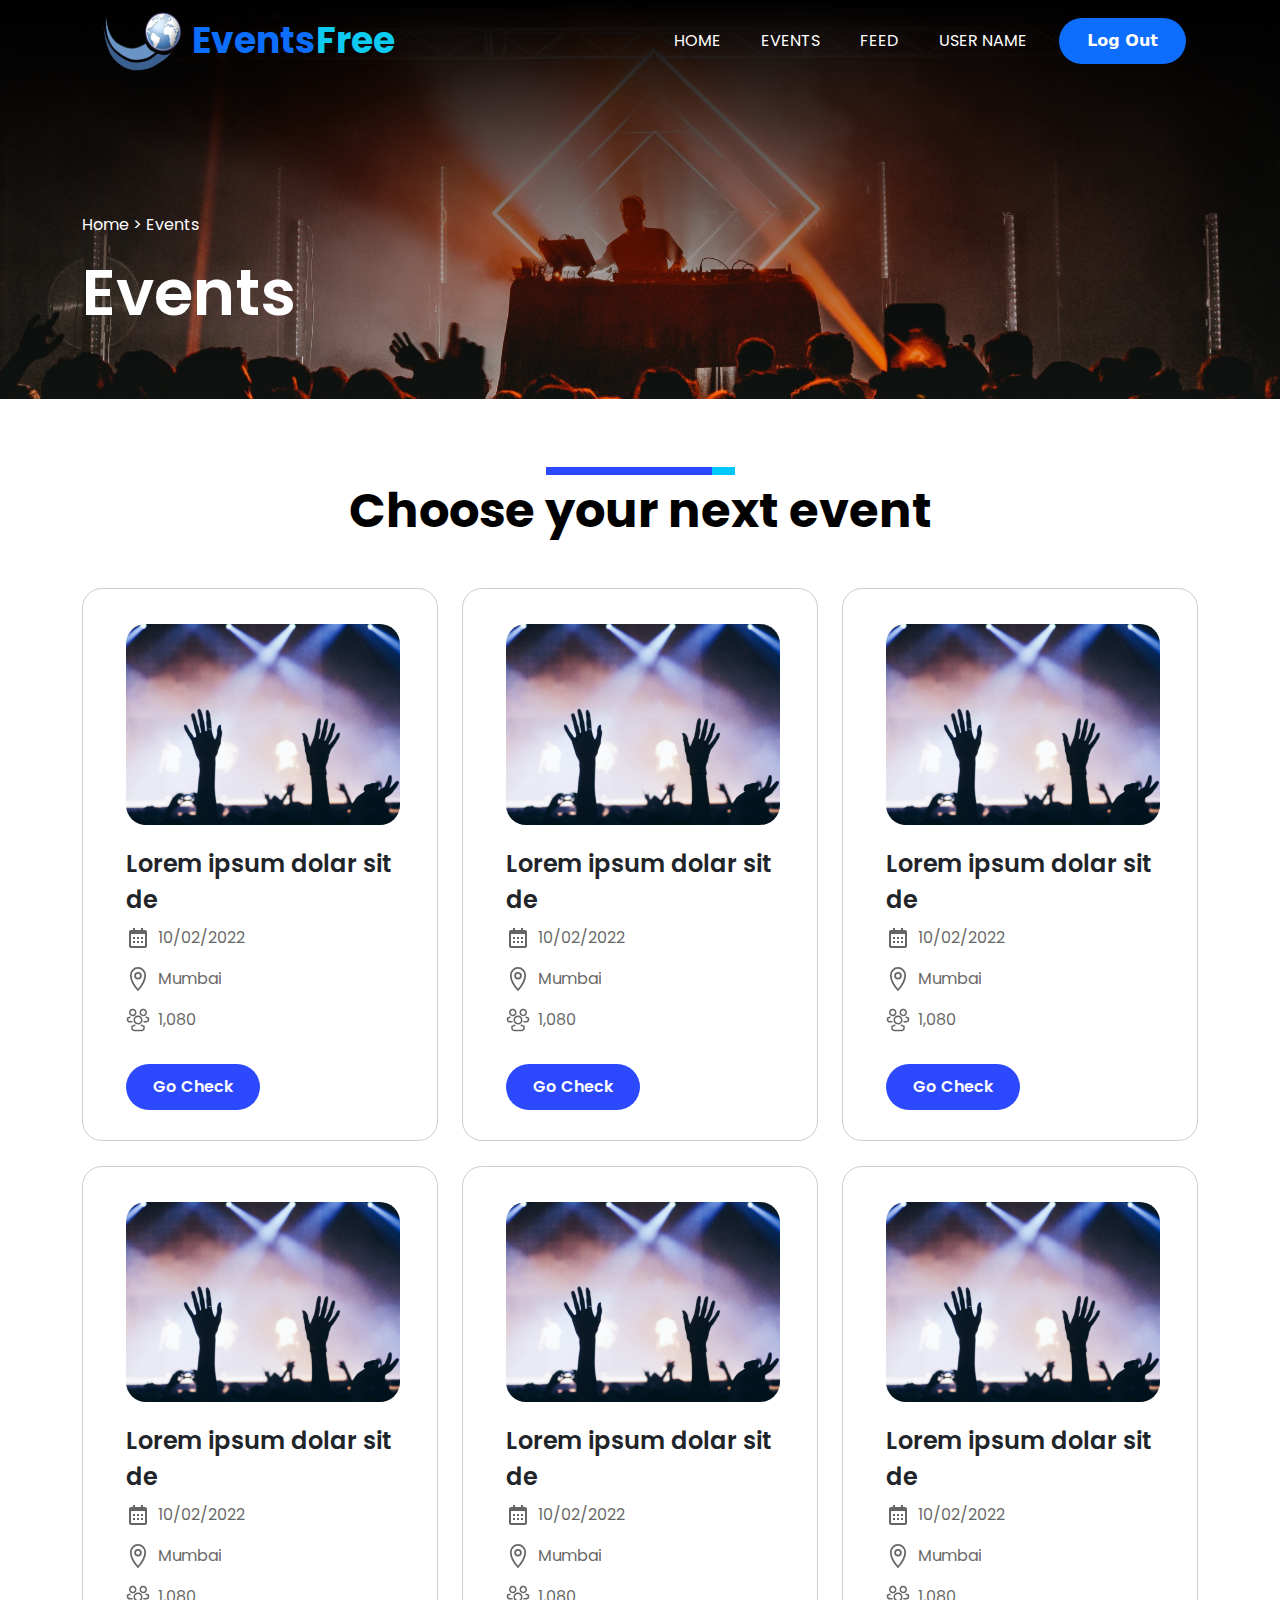
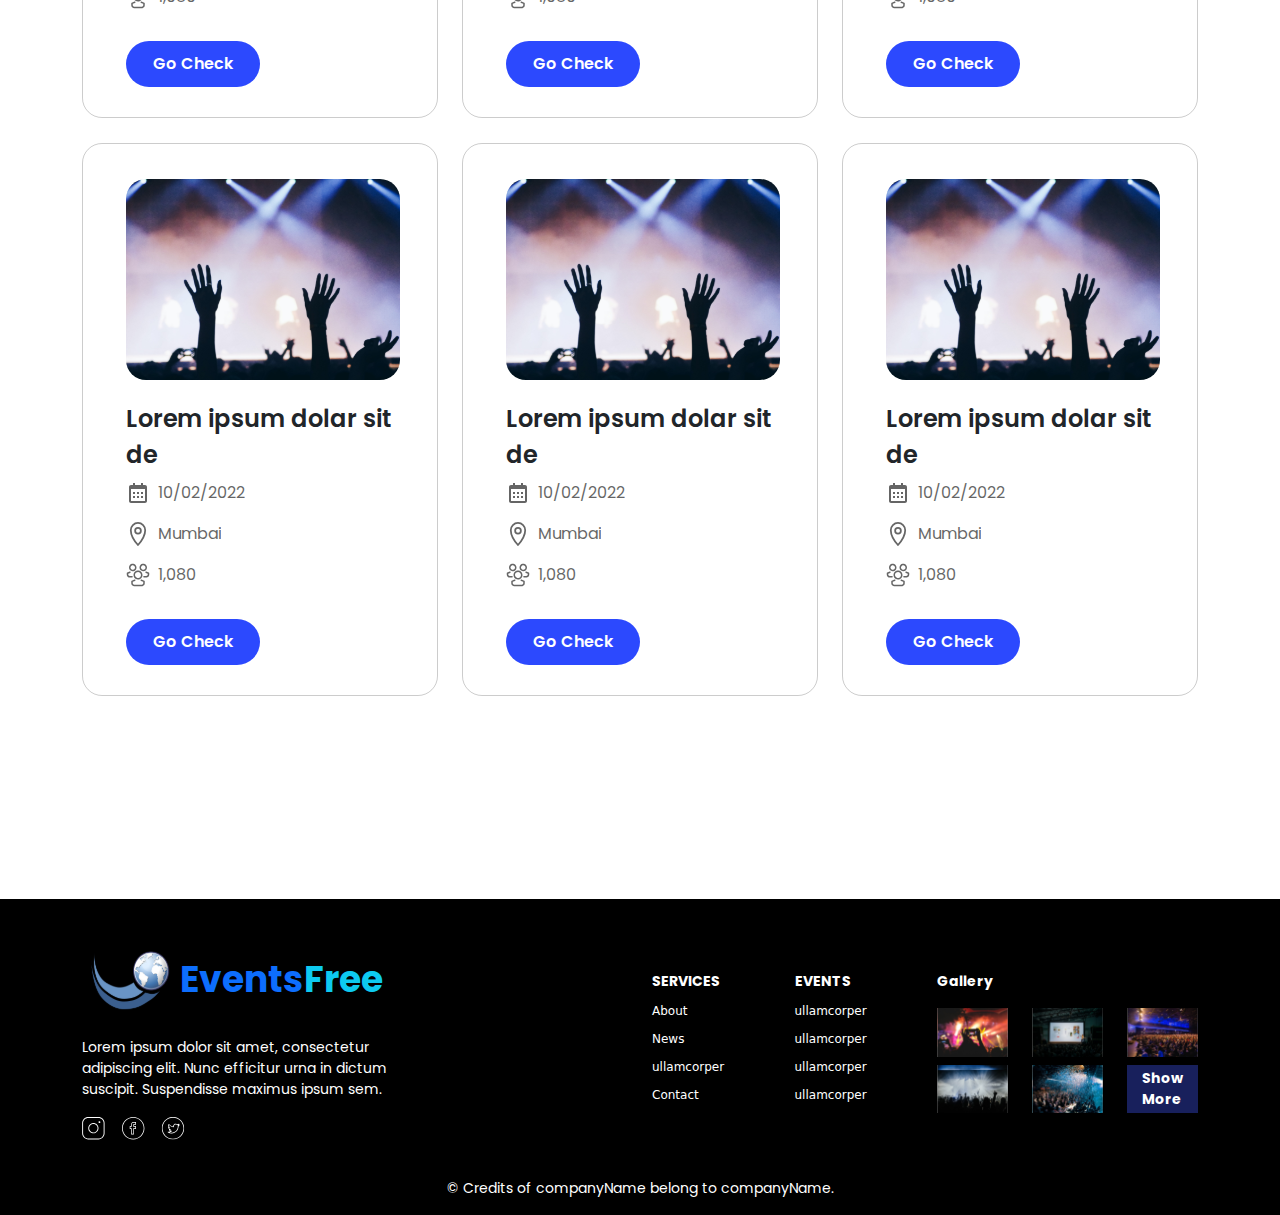
<file: event.html>
<!DOCTYPE html>
<html lang="en">

<head>
    <meta charset="UTF-8">
    <meta name="viewport" content="width=device-width, initial-scale=1.0">
    <title>Event page</title>
    <link href="https://cdn.jsdelivr.net/npm/bootstrap@5.3.3/dist/css/bootstrap.min.css" rel="stylesheet"
        integrity="sha384-QWTKZyjpPEjISv5WaRU9OFeRpok6YctnYmDr5pNlyT2bRjXh0JMhjY6hW+ALEwIH" crossorigin="anonymous">
    <link rel="stylesheet" href="./assets/css/style.css">
</head>

<body>
    <!--***** header *****-->
    <header class="bg-img d-flex align-items-center justify-content-center position -sticky z -2 flex-column">
        <div class="container">
            <nav class="navbar navbar-expand-lg">
                <div class="container-fluid">
                    <div class="d-flex align-items-center">
                        <img src="./assets/images/header-img-1.svg" alt="header-img" class="header-img">
                        <a class="navbar-brand fw-bold event font-poppins text-primary font-size-36 lh-48"
                            href="#">Events<span class="text-info">Free</span></a>
                    </div>
                    <button class="navbar-toggler" type="button" data-bs-toggle="collapse" data-bs-target="#navbarNav"
                        aria-controls="navbarNav" aria-expanded="false" aria-label="Toggle navigation">
                        <span class="navbar-toggler-icon"></span>
                    </button>
                    <div class="collapse navbar-collapse" id="navbarNav">
                        <ul class="navbar-nav gap-4 align-items-center lh-24">
                            <li class="nav-item">
                                <a class="nav-link text-white fw-normal font-poppins font-size-16" href="#">HOME</a>
                            </li>
                            <li class="nav-item">
                                <a class="nav-link text-white fw-normal font-poppins font-size-16" href="#">EVENTS</a>
                            </li>
                            <li class="nav-item">
                                <a class="nav-link text-white fw-normal font-poppins font-size-16" href="#">FEED</a>
                            </li>
                            <li class="nav-item">
                                <a class="nav-link text-white fw-normal font-poppins font-size-16" href="#">USER
                                    NAME</a>
                            </li>
                            <li class="nav-item">
                                <button class="btn text-white fw-semibold bg-primary font-size-16 fw-semibold ">Log
                                    Out</button>
                            </li>
                        </ul>
                    </div>
                </div>
            </nav>
        </div>
        <div class="flex-grow-1 d-flex align-items-center justify-content-center w-100">
            <div class="container">
                <div class="row">
                    <h3 class="fw-normal font-size-16 lh-24 text-white font-poppins pt-131">Home > Events</h3>
                    <h2 class="font-poppins text-white fw-semibold lh-96 font-size-64 pb-50">Events</h2>
                </div>
            </div>
        </div>
    </header>
    <!--***** section 1 *****-->
    <section class="d-flex min-vh-100 align-items-center justify-content-center mt-68">
        <div class="container pb-155">
            <div class="justify-content-center d-flex">
                <svg width="189" height="8" viewBox="0 0 189 8" fill="none" xmlns="http://www.w3.org/2000/svg">
                    <rect x="1" width="188" height="8" fill="#01C8FF" />
                    <rect width="166" height="8" fill="#2C49FE" />
                </svg>
            </div>
            <div class="justify-content-center d-flex">
                <h2 class="font-poppins fw-bold font-size-48 lh-72 text-black pb-33">Choose your next event</h2>
            </div>
            <div class="row row-gap-25">
                <div class="col-12 col-lg-4 col-md-6 mb-24">
                    <div class="event-box">
                        <img class="w-100 border-all" src="./assets/images/event-page-section-2-img-1.svg" alt="">
                        <h2 class="font-poppins fw-semibold font-size-24 lh-36 pt-21">Lorem ipsum dolar sit de
                        </h2>
                        <div class="d-flex gap-2 align-items-center">
                            <svg width="24" height="24" viewBox="0 0 24 24" fill="none"
                                xmlns="http://www.w3.org/2000/svg">
                                <g opacity="0.6">
                                    <path
                                        d="M7 11H9V13H7V11ZM7 15H9V17H7V15ZM11 11H13V13H11V11ZM11 15H13V17H11V15ZM15 11H17V13H15V11ZM15 15H17V17H15V15Z"
                                        fill="black" />
                                    <path
                                        d="M5 22H19C20.103 22 21 21.103 21 20V6C21 4.897 20.103 4 19 4H17V2H15V4H9V2H7V4H5C3.897 4 3 4.897 3 6V20C3 21.103 3.897 22 5 22ZM19 8L19.001 20H5V8H19Z"
                                        fill="black" />
                                </g>
                            </svg>
                            <div class="font-poppins fw-normal font-size-16 lh-24 text-black opacity-60">10/02/2022
                            </div>
                        </div>
                        <div class="d-flex gap-2 pt-17 align-items-center">
                            <svg width="24" height="24" viewBox="0 0 24 24" fill="none"
                                xmlns="http://www.w3.org/2000/svg">
                                <g clip-path="url(#clip0_74858_34)">
                                    <path
                                        d="M19.1998 8.15996C19.1998 14.6899 11.9998 23.04 11.9998 23.04C11.9998 23.04 4.7998 14.8454 4.7998 8.15996C4.7998 4.18316 8.023 0.959961 11.9998 0.959961C15.9761 0.959961 19.1998 4.18316 19.1998 8.15996Z"
                                        stroke="#666666" stroke-width="1.7647" stroke-miterlimit="10"
                                        stroke-linejoin="round" />
                                    <path
                                        d="M12.0001 11.52C13.5907 11.52 14.8801 10.2306 14.8801 8.64001C14.8801 7.04943 13.5907 5.76001 12.0001 5.76001C10.4095 5.76001 9.12012 7.04943 9.12012 8.64001C9.12012 10.2306 10.4095 11.52 12.0001 11.52Z"
                                        stroke="#666666" stroke-width="1.7647" stroke-miterlimit="10"
                                        stroke-linejoin="round" />
                                </g>
                                <defs>
                                    <clipPath id="clip0_74858_34">
                                        <rect width="24" height="24" fill="white" />
                                    </clipPath>
                                </defs>
                            </svg>
                            <div class="font-poppins fw-normal font-size-16 lh-24 text-black opacity-60">Mumbai</div>
                        </div>
                        <div class="d-flex gap-2 pt-17 align-items-center">
                            <svg width="24" height="24" viewBox="0 0 24 24" fill="none"
                                xmlns="http://www.w3.org/2000/svg">
                                <g clip-path="url(#clip0_74858_15)">
                                    <path
                                        d="M12 16.5C11.11 16.5 10.24 16.2361 9.49994 15.7416C8.75991 15.2471 8.18314 14.5443 7.84254 13.7221C7.50195 12.8998 7.41283 11.995 7.58647 11.1221C7.7601 10.2492 8.18869 9.44736 8.81802 8.81802C9.44736 8.18869 10.2492 7.7601 11.1221 7.58647C11.995 7.41283 12.8998 7.50195 13.7221 7.84254C14.5443 8.18314 15.2471 8.75991 15.7416 9.49994C16.2361 10.24 16.5 11.11 16.5 12C16.5 13.1935 16.0259 14.3381 15.182 15.182C14.3381 16.0259 13.1935 16.5 12 16.5ZM12 9C11.4067 9 10.8266 9.17595 10.3333 9.50559C9.83994 9.83524 9.45543 10.3038 9.22836 10.852C9.0013 11.4001 8.94189 12.0033 9.05765 12.5853C9.1734 13.1672 9.45912 13.7018 9.87868 14.1213C10.2982 14.5409 10.8328 14.8266 11.4147 14.9424C11.9967 15.0581 12.5999 14.9987 13.1481 14.7716C13.6962 14.5446 14.1648 14.1601 14.4944 13.6667C14.8241 13.1734 15 12.5933 15 12C15 11.2044 14.6839 10.4413 14.1213 9.87868C13.5587 9.31607 12.7957 9 12 9Z"
                                        fill="#666666" />
                                    <path
                                        d="M15.75 23.2499H8.25C7.45435 23.2499 6.69129 22.9338 6.12868 22.3712C5.56607 21.8086 5.25 21.0456 5.25 20.2499V18.3374C5.25135 18.1885 5.29701 18.0433 5.38115 17.9204C5.4653 17.7975 5.58413 17.7025 5.7225 17.6474L8.4525 16.5524C8.54504 16.5114 8.64492 16.4895 8.74614 16.4881C8.84736 16.4867 8.94781 16.5058 9.04144 16.5443C9.13508 16.5827 9.21996 16.6398 9.29097 16.7119C9.36198 16.784 9.41765 16.8698 9.45464 16.964C9.49162 17.0583 9.50914 17.159 9.50615 17.2602C9.50317 17.3614 9.47973 17.4609 9.43725 17.5528C9.39477 17.6447 9.33413 17.727 9.25898 17.7948C9.18384 17.8626 9.09574 17.9145 9 17.9474L6.75 18.8474V20.2499C6.75 20.6477 6.90804 21.0293 7.18934 21.3106C7.47064 21.5919 7.85218 21.7499 8.25 21.7499H15.75C16.1478 21.7499 16.5294 21.5919 16.8107 21.3106C17.092 21.0293 17.25 20.6477 17.25 20.2499V18.8474L15 17.9474C14.815 17.8738 14.6668 17.7297 14.5881 17.5469C14.5093 17.364 14.5064 17.1574 14.58 16.9724C14.6536 16.7874 14.7977 16.6392 14.9805 16.5605C15.1634 16.4817 15.37 16.4788 15.555 16.5524L18.285 17.6474C18.4234 17.7025 18.5422 17.7975 18.6263 17.9204C18.7105 18.0433 18.7562 18.1885 18.7575 18.3374V20.2499C18.7575 20.6445 18.6797 21.0352 18.5284 21.3997C18.3772 21.7642 18.1555 22.0952 17.8762 22.3739C17.5968 22.6526 17.2652 22.8734 16.9004 23.0237C16.5355 23.174 16.1446 23.2509 15.75 23.2499Z"
                                        fill="#666666" />
                                    <path
                                        d="M6.75 8.25C6.00832 8.25 5.2833 8.03007 4.66661 7.61801C4.04993 7.20596 3.56928 6.62029 3.28545 5.93507C3.00162 5.24984 2.92736 4.49584 3.07206 3.76841C3.21675 3.04098 3.5739 2.3728 4.09835 1.84835C4.6228 1.3239 5.29098 0.966752 6.01841 0.822057C6.74584 0.677362 7.49984 0.751625 8.18506 1.03545C8.87029 1.31928 9.45596 1.79993 9.86801 2.41661C10.2801 3.0333 10.5 3.75832 10.5 4.5C10.5 4.99246 10.403 5.48009 10.2146 5.93507C10.0261 6.39004 9.74987 6.80343 9.40165 7.15165C9.05343 7.49987 8.64004 7.7761 8.18506 7.96455C7.73009 8.15301 7.24246 8.25 6.75 8.25ZM6.75 2.25C6.30499 2.25 5.86998 2.38196 5.49997 2.6292C5.12996 2.87643 4.84157 3.22783 4.67127 3.63896C4.50098 4.0501 4.45642 4.5025 4.54324 4.93896C4.63005 5.37541 4.84434 5.77632 5.15901 6.09099C5.47368 6.40566 5.87459 6.61995 6.31105 6.70677C6.74751 6.79359 7.19991 6.74903 7.61104 6.57873C8.02217 6.40843 8.37358 6.12005 8.62081 5.75004C8.86804 5.38002 9 4.94501 9 4.5C9 3.90327 8.76295 3.33097 8.34099 2.90901C7.91904 2.48705 7.34674 2.25 6.75 2.25Z"
                                        fill="#666666" />
                                    <path
                                        d="M6 14.5424H3.75C2.95435 14.5424 2.19129 14.2263 1.62868 13.6637C1.06607 13.1011 0.75 12.3381 0.75 11.5424V10.2299C0.749855 10.0797 0.794816 9.9329 0.879061 9.80854C0.963306 9.68418 1.08295 9.58798 1.2225 9.53241L3.615 8.59491C3.79721 8.52258 4.00049 8.52446 4.18132 8.60016C4.36215 8.67586 4.50615 8.81935 4.5825 8.99991C4.61903 9.09149 4.63715 9.18939 4.63581 9.28798C4.63447 9.38658 4.6137 9.48394 4.57469 9.5745C4.53568 9.66506 4.47919 9.74704 4.40846 9.81575C4.33774 9.88445 4.25415 9.93854 4.1625 9.97491L2.25 10.7399V11.5424C2.25 11.9402 2.40804 12.3218 2.68934 12.6031C2.97064 12.8844 3.35218 13.0424 3.75 13.0424H6C6.19891 13.0424 6.38968 13.1214 6.53033 13.2621C6.67098 13.4027 6.75 13.5935 6.75 13.7924C6.75 13.9913 6.67098 14.1821 6.53033 14.3227C6.38968 14.4634 6.19891 14.5424 6 14.5424Z"
                                        fill="#666666" />
                                    <path
                                        d="M17.25 8.25C16.5083 8.25 15.7833 8.03007 15.1666 7.61801C14.5499 7.20596 14.0693 6.62029 13.7855 5.93507C13.5016 5.24984 13.4274 4.49584 13.5721 3.76841C13.7168 3.04098 14.0739 2.3728 14.5984 1.84835C15.1228 1.3239 15.791 0.966752 16.5184 0.822057C17.2458 0.677362 17.9998 0.751625 18.6851 1.03545C19.3703 1.31928 19.956 1.79993 20.368 2.41661C20.7801 3.0333 21 3.75832 21 4.5C21 5.49456 20.6049 6.44839 19.9017 7.15165C19.1984 7.85491 18.2446 8.25 17.25 8.25ZM17.25 2.25C16.805 2.25 16.37 2.38196 16 2.6292C15.63 2.87643 15.3416 3.22783 15.1713 3.63896C15.001 4.0501 14.9564 4.5025 15.0432 4.93896C15.1301 5.37541 15.3443 5.77632 15.659 6.09099C15.9737 6.40566 16.3746 6.61995 16.811 6.70677C17.2475 6.79359 17.6999 6.74903 18.111 6.57873C18.5222 6.40843 18.8736 6.12005 19.1208 5.75004C19.368 5.38002 19.5 4.94501 19.5 4.5C19.5 3.90327 19.2629 3.33097 18.841 2.90901C18.419 2.48705 17.8467 2.25 17.25 2.25Z"
                                        fill="#666666" />
                                    <path
                                        d="M20.25 14.5424H18C17.8011 14.5424 17.6103 14.4634 17.4697 14.3228C17.329 14.1821 17.25 13.9913 17.25 13.7924C17.25 13.5935 17.329 13.4028 17.4697 13.2621C17.6103 13.1214 17.8011 13.0424 18 13.0424H20.25C20.6478 13.0424 21.0294 12.8844 21.3107 12.6031C21.592 12.3218 21.75 11.9403 21.75 11.5424V10.7399L19.8375 9.98993C19.7458 9.95356 19.6623 9.89948 19.5915 9.83077C19.5208 9.76206 19.4643 9.68009 19.4253 9.58952C19.3863 9.49896 19.3655 9.4016 19.3642 9.30301C19.3629 9.20441 19.381 9.10652 19.4175 9.01493C19.4896 8.83029 19.6318 8.68169 19.8131 8.60158C19.9943 8.52148 20.2 8.51639 20.385 8.58743L22.7775 9.52493C22.917 9.58051 23.0367 9.67671 23.1209 9.80107C23.2052 9.92543 23.2501 10.0722 23.25 10.2224V11.5349C23.251 11.9295 23.1741 12.3204 23.0238 12.6853C22.8735 13.0501 22.6526 13.3817 22.374 13.6611C22.0953 13.9405 21.7643 14.1621 21.3998 14.3134C21.0353 14.4646 20.6446 14.5424 20.25 14.5424Z"
                                        fill="#666666" />
                                </g>
                                <defs>
                                    <clipPath id="clip0_74858_15">
                                        <rect width="24" height="24" fill="white" />
                                    </clipPath>
                                </defs>
                            </svg>
                            <div class="font-poppins fw-normal font-size-16 lh-24 text-black opacity-60">1,080</div>
                        </div>
                        <button class="go-check-btn mt-32 font-poppins fw-semibold lh-24 font-size-16">Go
                            Check</button>
                    </div>
                </div>
                <div class="col-12 col-lg-4 col-md-6 mb-24">
                    <div class="event-box">
                        <img class="w-100 border-all" src="./assets/images/event-page-section-2-img-1.svg" alt="">
                        <h2 class="font-poppins fw-semibold font-size-24 lh-36 pt-21">Lorem ipsum dolar sit de
                        </h2>
                        <div class="d-flex gap-2 align-items-center">
                            <svg width="24" height="24" viewBox="0 0 24 24" fill="none"
                                xmlns="http://www.w3.org/2000/svg">
                                <g opacity="0.6">
                                    <path
                                        d="M7 11H9V13H7V11ZM7 15H9V17H7V15ZM11 11H13V13H11V11ZM11 15H13V17H11V15ZM15 11H17V13H15V11ZM15 15H17V17H15V15Z"
                                        fill="black" />
                                    <path
                                        d="M5 22H19C20.103 22 21 21.103 21 20V6C21 4.897 20.103 4 19 4H17V2H15V4H9V2H7V4H5C3.897 4 3 4.897 3 6V20C3 21.103 3.897 22 5 22ZM19 8L19.001 20H5V8H19Z"
                                        fill="black" />
                                </g>
                            </svg>
                            <div class="font-poppins fw-normal font-size-16 lh-24 text-black opacity-60">10/02/2022
                            </div>
                        </div>
                        <div class="d-flex gap-2 pt-17 align-items-center">
                            <svg width="24" height="24" viewBox="0 0 24 24" fill="none"
                                xmlns="http://www.w3.org/2000/svg">
                                <g clip-path="url(#clip0_74858_34)">
                                    <path
                                        d="M19.1998 8.15996C19.1998 14.6899 11.9998 23.04 11.9998 23.04C11.9998 23.04 4.7998 14.8454 4.7998 8.15996C4.7998 4.18316 8.023 0.959961 11.9998 0.959961C15.9761 0.959961 19.1998 4.18316 19.1998 8.15996Z"
                                        stroke="#666666" stroke-width="1.7647" stroke-miterlimit="10"
                                        stroke-linejoin="round" />
                                    <path
                                        d="M12.0001 11.52C13.5907 11.52 14.8801 10.2306 14.8801 8.64001C14.8801 7.04943 13.5907 5.76001 12.0001 5.76001C10.4095 5.76001 9.12012 7.04943 9.12012 8.64001C9.12012 10.2306 10.4095 11.52 12.0001 11.52Z"
                                        stroke="#666666" stroke-width="1.7647" stroke-miterlimit="10"
                                        stroke-linejoin="round" />
                                </g>
                                <defs>
                                    <clipPath id="clip0_74858_34">
                                        <rect width="24" height="24" fill="white" />
                                    </clipPath>
                                </defs>
                            </svg>
                            <div class="font-poppins fw-normal font-size-16 lh-24 text-black opacity-60">Mumbai</div>
                        </div>
                        <div class="d-flex gap-2 pt-17 align-items-center">
                            <svg width="24" height="24" viewBox="0 0 24 24" fill="none"
                                xmlns="http://www.w3.org/2000/svg">
                                <g clip-path="url(#clip0_74858_15)">
                                    <path
                                        d="M12 16.5C11.11 16.5 10.24 16.2361 9.49994 15.7416C8.75991 15.2471 8.18314 14.5443 7.84254 13.7221C7.50195 12.8998 7.41283 11.995 7.58647 11.1221C7.7601 10.2492 8.18869 9.44736 8.81802 8.81802C9.44736 8.18869 10.2492 7.7601 11.1221 7.58647C11.995 7.41283 12.8998 7.50195 13.7221 7.84254C14.5443 8.18314 15.2471 8.75991 15.7416 9.49994C16.2361 10.24 16.5 11.11 16.5 12C16.5 13.1935 16.0259 14.3381 15.182 15.182C14.3381 16.0259 13.1935 16.5 12 16.5ZM12 9C11.4067 9 10.8266 9.17595 10.3333 9.50559C9.83994 9.83524 9.45543 10.3038 9.22836 10.852C9.0013 11.4001 8.94189 12.0033 9.05765 12.5853C9.1734 13.1672 9.45912 13.7018 9.87868 14.1213C10.2982 14.5409 10.8328 14.8266 11.4147 14.9424C11.9967 15.0581 12.5999 14.9987 13.1481 14.7716C13.6962 14.5446 14.1648 14.1601 14.4944 13.6667C14.8241 13.1734 15 12.5933 15 12C15 11.2044 14.6839 10.4413 14.1213 9.87868C13.5587 9.31607 12.7957 9 12 9Z"
                                        fill="#666666" />
                                    <path
                                        d="M15.75 23.2499H8.25C7.45435 23.2499 6.69129 22.9338 6.12868 22.3712C5.56607 21.8086 5.25 21.0456 5.25 20.2499V18.3374C5.25135 18.1885 5.29701 18.0433 5.38115 17.9204C5.4653 17.7975 5.58413 17.7025 5.7225 17.6474L8.4525 16.5524C8.54504 16.5114 8.64492 16.4895 8.74614 16.4881C8.84736 16.4867 8.94781 16.5058 9.04144 16.5443C9.13508 16.5827 9.21996 16.6398 9.29097 16.7119C9.36198 16.784 9.41765 16.8698 9.45464 16.964C9.49162 17.0583 9.50914 17.159 9.50615 17.2602C9.50317 17.3614 9.47973 17.4609 9.43725 17.5528C9.39477 17.6447 9.33413 17.727 9.25898 17.7948C9.18384 17.8626 9.09574 17.9145 9 17.9474L6.75 18.8474V20.2499C6.75 20.6477 6.90804 21.0293 7.18934 21.3106C7.47064 21.5919 7.85218 21.7499 8.25 21.7499H15.75C16.1478 21.7499 16.5294 21.5919 16.8107 21.3106C17.092 21.0293 17.25 20.6477 17.25 20.2499V18.8474L15 17.9474C14.815 17.8738 14.6668 17.7297 14.5881 17.5469C14.5093 17.364 14.5064 17.1574 14.58 16.9724C14.6536 16.7874 14.7977 16.6392 14.9805 16.5605C15.1634 16.4817 15.37 16.4788 15.555 16.5524L18.285 17.6474C18.4234 17.7025 18.5422 17.7975 18.6263 17.9204C18.7105 18.0433 18.7562 18.1885 18.7575 18.3374V20.2499C18.7575 20.6445 18.6797 21.0352 18.5284 21.3997C18.3772 21.7642 18.1555 22.0952 17.8762 22.3739C17.5968 22.6526 17.2652 22.8734 16.9004 23.0237C16.5355 23.174 16.1446 23.2509 15.75 23.2499Z"
                                        fill="#666666" />
                                    <path
                                        d="M6.75 8.25C6.00832 8.25 5.2833 8.03007 4.66661 7.61801C4.04993 7.20596 3.56928 6.62029 3.28545 5.93507C3.00162 5.24984 2.92736 4.49584 3.07206 3.76841C3.21675 3.04098 3.5739 2.3728 4.09835 1.84835C4.6228 1.3239 5.29098 0.966752 6.01841 0.822057C6.74584 0.677362 7.49984 0.751625 8.18506 1.03545C8.87029 1.31928 9.45596 1.79993 9.86801 2.41661C10.2801 3.0333 10.5 3.75832 10.5 4.5C10.5 4.99246 10.403 5.48009 10.2146 5.93507C10.0261 6.39004 9.74987 6.80343 9.40165 7.15165C9.05343 7.49987 8.64004 7.7761 8.18506 7.96455C7.73009 8.15301 7.24246 8.25 6.75 8.25ZM6.75 2.25C6.30499 2.25 5.86998 2.38196 5.49997 2.6292C5.12996 2.87643 4.84157 3.22783 4.67127 3.63896C4.50098 4.0501 4.45642 4.5025 4.54324 4.93896C4.63005 5.37541 4.84434 5.77632 5.15901 6.09099C5.47368 6.40566 5.87459 6.61995 6.31105 6.70677C6.74751 6.79359 7.19991 6.74903 7.61104 6.57873C8.02217 6.40843 8.37358 6.12005 8.62081 5.75004C8.86804 5.38002 9 4.94501 9 4.5C9 3.90327 8.76295 3.33097 8.34099 2.90901C7.91904 2.48705 7.34674 2.25 6.75 2.25Z"
                                        fill="#666666" />
                                    <path
                                        d="M6 14.5424H3.75C2.95435 14.5424 2.19129 14.2263 1.62868 13.6637C1.06607 13.1011 0.75 12.3381 0.75 11.5424V10.2299C0.749855 10.0797 0.794816 9.9329 0.879061 9.80854C0.963306 9.68418 1.08295 9.58798 1.2225 9.53241L3.615 8.59491C3.79721 8.52258 4.00049 8.52446 4.18132 8.60016C4.36215 8.67586 4.50615 8.81935 4.5825 8.99991C4.61903 9.09149 4.63715 9.18939 4.63581 9.28798C4.63447 9.38658 4.6137 9.48394 4.57469 9.5745C4.53568 9.66506 4.47919 9.74704 4.40846 9.81575C4.33774 9.88445 4.25415 9.93854 4.1625 9.97491L2.25 10.7399V11.5424C2.25 11.9402 2.40804 12.3218 2.68934 12.6031C2.97064 12.8844 3.35218 13.0424 3.75 13.0424H6C6.19891 13.0424 6.38968 13.1214 6.53033 13.2621C6.67098 13.4027 6.75 13.5935 6.75 13.7924C6.75 13.9913 6.67098 14.1821 6.53033 14.3227C6.38968 14.4634 6.19891 14.5424 6 14.5424Z"
                                        fill="#666666" />
                                    <path
                                        d="M17.25 8.25C16.5083 8.25 15.7833 8.03007 15.1666 7.61801C14.5499 7.20596 14.0693 6.62029 13.7855 5.93507C13.5016 5.24984 13.4274 4.49584 13.5721 3.76841C13.7168 3.04098 14.0739 2.3728 14.5984 1.84835C15.1228 1.3239 15.791 0.966752 16.5184 0.822057C17.2458 0.677362 17.9998 0.751625 18.6851 1.03545C19.3703 1.31928 19.956 1.79993 20.368 2.41661C20.7801 3.0333 21 3.75832 21 4.5C21 5.49456 20.6049 6.44839 19.9017 7.15165C19.1984 7.85491 18.2446 8.25 17.25 8.25ZM17.25 2.25C16.805 2.25 16.37 2.38196 16 2.6292C15.63 2.87643 15.3416 3.22783 15.1713 3.63896C15.001 4.0501 14.9564 4.5025 15.0432 4.93896C15.1301 5.37541 15.3443 5.77632 15.659 6.09099C15.9737 6.40566 16.3746 6.61995 16.811 6.70677C17.2475 6.79359 17.6999 6.74903 18.111 6.57873C18.5222 6.40843 18.8736 6.12005 19.1208 5.75004C19.368 5.38002 19.5 4.94501 19.5 4.5C19.5 3.90327 19.2629 3.33097 18.841 2.90901C18.419 2.48705 17.8467 2.25 17.25 2.25Z"
                                        fill="#666666" />
                                    <path
                                        d="M20.25 14.5424H18C17.8011 14.5424 17.6103 14.4634 17.4697 14.3228C17.329 14.1821 17.25 13.9913 17.25 13.7924C17.25 13.5935 17.329 13.4028 17.4697 13.2621C17.6103 13.1214 17.8011 13.0424 18 13.0424H20.25C20.6478 13.0424 21.0294 12.8844 21.3107 12.6031C21.592 12.3218 21.75 11.9403 21.75 11.5424V10.7399L19.8375 9.98993C19.7458 9.95356 19.6623 9.89948 19.5915 9.83077C19.5208 9.76206 19.4643 9.68009 19.4253 9.58952C19.3863 9.49896 19.3655 9.4016 19.3642 9.30301C19.3629 9.20441 19.381 9.10652 19.4175 9.01493C19.4896 8.83029 19.6318 8.68169 19.8131 8.60158C19.9943 8.52148 20.2 8.51639 20.385 8.58743L22.7775 9.52493C22.917 9.58051 23.0367 9.67671 23.1209 9.80107C23.2052 9.92543 23.2501 10.0722 23.25 10.2224V11.5349C23.251 11.9295 23.1741 12.3204 23.0238 12.6853C22.8735 13.0501 22.6526 13.3817 22.374 13.6611C22.0953 13.9405 21.7643 14.1621 21.3998 14.3134C21.0353 14.4646 20.6446 14.5424 20.25 14.5424Z"
                                        fill="#666666" />
                                </g>
                                <defs>
                                    <clipPath id="clip0_74858_15">
                                        <rect width="24" height="24" fill="white" />
                                    </clipPath>
                                </defs>
                            </svg>
                            <div class="font-poppins fw-normal font-size-16 lh-24 text-black opacity-60">1,080</div>
                        </div>
                        <button class="go-check-btn mt-32 font-poppins fw-semibold lh-24 font-size-16">Go
                            Check</button>
                    </div>
                </div>
                <div class="col-12 col-lg-4 col-md-6 mb-24">
                    <div class="event-box">
                        <img class="w-100 border-all" src="./assets/images/event-page-section-2-img-1.svg" alt="">
                        <h2 class="font-poppins fw-semibold font-size-24 lh-36 pt-21">Lorem ipsum dolar sit de
                        </h2>
                        <div class="d-flex gap-2 align-items-center">
                            <svg width="24" height="24" viewBox="0 0 24 24" fill="none"
                                xmlns="http://www.w3.org/2000/svg">
                                <g opacity="0.6">
                                    <path
                                        d="M7 11H9V13H7V11ZM7 15H9V17H7V15ZM11 11H13V13H11V11ZM11 15H13V17H11V15ZM15 11H17V13H15V11ZM15 15H17V17H15V15Z"
                                        fill="black" />
                                    <path
                                        d="M5 22H19C20.103 22 21 21.103 21 20V6C21 4.897 20.103 4 19 4H17V2H15V4H9V2H7V4H5C3.897 4 3 4.897 3 6V20C3 21.103 3.897 22 5 22ZM19 8L19.001 20H5V8H19Z"
                                        fill="black" />
                                </g>
                            </svg>
                            <div class="font-poppins fw-normal font-size-16 lh-24 text-black opacity-60">10/02/2022
                            </div>
                        </div>
                        <div class="d-flex gap-2 pt-17 align-items-center">
                            <svg width="24" height="24" viewBox="0 0 24 24" fill="none"
                                xmlns="http://www.w3.org/2000/svg">
                                <g clip-path="url(#clip0_74858_34)">
                                    <path
                                        d="M19.1998 8.15996C19.1998 14.6899 11.9998 23.04 11.9998 23.04C11.9998 23.04 4.7998 14.8454 4.7998 8.15996C4.7998 4.18316 8.023 0.959961 11.9998 0.959961C15.9761 0.959961 19.1998 4.18316 19.1998 8.15996Z"
                                        stroke="#666666" stroke-width="1.7647" stroke-miterlimit="10"
                                        stroke-linejoin="round" />
                                    <path
                                        d="M12.0001 11.52C13.5907 11.52 14.8801 10.2306 14.8801 8.64001C14.8801 7.04943 13.5907 5.76001 12.0001 5.76001C10.4095 5.76001 9.12012 7.04943 9.12012 8.64001C9.12012 10.2306 10.4095 11.52 12.0001 11.52Z"
                                        stroke="#666666" stroke-width="1.7647" stroke-miterlimit="10"
                                        stroke-linejoin="round" />
                                </g>
                                <defs>
                                    <clipPath id="clip0_74858_34">
                                        <rect width="24" height="24" fill="white" />
                                    </clipPath>
                                </defs>
                            </svg>
                            <div class="font-poppins fw-normal font-size-16 lh-24 text-black opacity-60">Mumbai</div>
                        </div>
                        <div class="d-flex gap-2 pt-17 align-items-center">
                            <svg width="24" height="24" viewBox="0 0 24 24" fill="none"
                                xmlns="http://www.w3.org/2000/svg">
                                <g clip-path="url(#clip0_74858_15)">
                                    <path
                                        d="M12 16.5C11.11 16.5 10.24 16.2361 9.49994 15.7416C8.75991 15.2471 8.18314 14.5443 7.84254 13.7221C7.50195 12.8998 7.41283 11.995 7.58647 11.1221C7.7601 10.2492 8.18869 9.44736 8.81802 8.81802C9.44736 8.18869 10.2492 7.7601 11.1221 7.58647C11.995 7.41283 12.8998 7.50195 13.7221 7.84254C14.5443 8.18314 15.2471 8.75991 15.7416 9.49994C16.2361 10.24 16.5 11.11 16.5 12C16.5 13.1935 16.0259 14.3381 15.182 15.182C14.3381 16.0259 13.1935 16.5 12 16.5ZM12 9C11.4067 9 10.8266 9.17595 10.3333 9.50559C9.83994 9.83524 9.45543 10.3038 9.22836 10.852C9.0013 11.4001 8.94189 12.0033 9.05765 12.5853C9.1734 13.1672 9.45912 13.7018 9.87868 14.1213C10.2982 14.5409 10.8328 14.8266 11.4147 14.9424C11.9967 15.0581 12.5999 14.9987 13.1481 14.7716C13.6962 14.5446 14.1648 14.1601 14.4944 13.6667C14.8241 13.1734 15 12.5933 15 12C15 11.2044 14.6839 10.4413 14.1213 9.87868C13.5587 9.31607 12.7957 9 12 9Z"
                                        fill="#666666" />
                                    <path
                                        d="M15.75 23.2499H8.25C7.45435 23.2499 6.69129 22.9338 6.12868 22.3712C5.56607 21.8086 5.25 21.0456 5.25 20.2499V18.3374C5.25135 18.1885 5.29701 18.0433 5.38115 17.9204C5.4653 17.7975 5.58413 17.7025 5.7225 17.6474L8.4525 16.5524C8.54504 16.5114 8.64492 16.4895 8.74614 16.4881C8.84736 16.4867 8.94781 16.5058 9.04144 16.5443C9.13508 16.5827 9.21996 16.6398 9.29097 16.7119C9.36198 16.784 9.41765 16.8698 9.45464 16.964C9.49162 17.0583 9.50914 17.159 9.50615 17.2602C9.50317 17.3614 9.47973 17.4609 9.43725 17.5528C9.39477 17.6447 9.33413 17.727 9.25898 17.7948C9.18384 17.8626 9.09574 17.9145 9 17.9474L6.75 18.8474V20.2499C6.75 20.6477 6.90804 21.0293 7.18934 21.3106C7.47064 21.5919 7.85218 21.7499 8.25 21.7499H15.75C16.1478 21.7499 16.5294 21.5919 16.8107 21.3106C17.092 21.0293 17.25 20.6477 17.25 20.2499V18.8474L15 17.9474C14.815 17.8738 14.6668 17.7297 14.5881 17.5469C14.5093 17.364 14.5064 17.1574 14.58 16.9724C14.6536 16.7874 14.7977 16.6392 14.9805 16.5605C15.1634 16.4817 15.37 16.4788 15.555 16.5524L18.285 17.6474C18.4234 17.7025 18.5422 17.7975 18.6263 17.9204C18.7105 18.0433 18.7562 18.1885 18.7575 18.3374V20.2499C18.7575 20.6445 18.6797 21.0352 18.5284 21.3997C18.3772 21.7642 18.1555 22.0952 17.8762 22.3739C17.5968 22.6526 17.2652 22.8734 16.9004 23.0237C16.5355 23.174 16.1446 23.2509 15.75 23.2499Z"
                                        fill="#666666" />
                                    <path
                                        d="M6.75 8.25C6.00832 8.25 5.2833 8.03007 4.66661 7.61801C4.04993 7.20596 3.56928 6.62029 3.28545 5.93507C3.00162 5.24984 2.92736 4.49584 3.07206 3.76841C3.21675 3.04098 3.5739 2.3728 4.09835 1.84835C4.6228 1.3239 5.29098 0.966752 6.01841 0.822057C6.74584 0.677362 7.49984 0.751625 8.18506 1.03545C8.87029 1.31928 9.45596 1.79993 9.86801 2.41661C10.2801 3.0333 10.5 3.75832 10.5 4.5C10.5 4.99246 10.403 5.48009 10.2146 5.93507C10.0261 6.39004 9.74987 6.80343 9.40165 7.15165C9.05343 7.49987 8.64004 7.7761 8.18506 7.96455C7.73009 8.15301 7.24246 8.25 6.75 8.25ZM6.75 2.25C6.30499 2.25 5.86998 2.38196 5.49997 2.6292C5.12996 2.87643 4.84157 3.22783 4.67127 3.63896C4.50098 4.0501 4.45642 4.5025 4.54324 4.93896C4.63005 5.37541 4.84434 5.77632 5.15901 6.09099C5.47368 6.40566 5.87459 6.61995 6.31105 6.70677C6.74751 6.79359 7.19991 6.74903 7.61104 6.57873C8.02217 6.40843 8.37358 6.12005 8.62081 5.75004C8.86804 5.38002 9 4.94501 9 4.5C9 3.90327 8.76295 3.33097 8.34099 2.90901C7.91904 2.48705 7.34674 2.25 6.75 2.25Z"
                                        fill="#666666" />
                                    <path
                                        d="M6 14.5424H3.75C2.95435 14.5424 2.19129 14.2263 1.62868 13.6637C1.06607 13.1011 0.75 12.3381 0.75 11.5424V10.2299C0.749855 10.0797 0.794816 9.9329 0.879061 9.80854C0.963306 9.68418 1.08295 9.58798 1.2225 9.53241L3.615 8.59491C3.79721 8.52258 4.00049 8.52446 4.18132 8.60016C4.36215 8.67586 4.50615 8.81935 4.5825 8.99991C4.61903 9.09149 4.63715 9.18939 4.63581 9.28798C4.63447 9.38658 4.6137 9.48394 4.57469 9.5745C4.53568 9.66506 4.47919 9.74704 4.40846 9.81575C4.33774 9.88445 4.25415 9.93854 4.1625 9.97491L2.25 10.7399V11.5424C2.25 11.9402 2.40804 12.3218 2.68934 12.6031C2.97064 12.8844 3.35218 13.0424 3.75 13.0424H6C6.19891 13.0424 6.38968 13.1214 6.53033 13.2621C6.67098 13.4027 6.75 13.5935 6.75 13.7924C6.75 13.9913 6.67098 14.1821 6.53033 14.3227C6.38968 14.4634 6.19891 14.5424 6 14.5424Z"
                                        fill="#666666" />
                                    <path
                                        d="M17.25 8.25C16.5083 8.25 15.7833 8.03007 15.1666 7.61801C14.5499 7.20596 14.0693 6.62029 13.7855 5.93507C13.5016 5.24984 13.4274 4.49584 13.5721 3.76841C13.7168 3.04098 14.0739 2.3728 14.5984 1.84835C15.1228 1.3239 15.791 0.966752 16.5184 0.822057C17.2458 0.677362 17.9998 0.751625 18.6851 1.03545C19.3703 1.31928 19.956 1.79993 20.368 2.41661C20.7801 3.0333 21 3.75832 21 4.5C21 5.49456 20.6049 6.44839 19.9017 7.15165C19.1984 7.85491 18.2446 8.25 17.25 8.25ZM17.25 2.25C16.805 2.25 16.37 2.38196 16 2.6292C15.63 2.87643 15.3416 3.22783 15.1713 3.63896C15.001 4.0501 14.9564 4.5025 15.0432 4.93896C15.1301 5.37541 15.3443 5.77632 15.659 6.09099C15.9737 6.40566 16.3746 6.61995 16.811 6.70677C17.2475 6.79359 17.6999 6.74903 18.111 6.57873C18.5222 6.40843 18.8736 6.12005 19.1208 5.75004C19.368 5.38002 19.5 4.94501 19.5 4.5C19.5 3.90327 19.2629 3.33097 18.841 2.90901C18.419 2.48705 17.8467 2.25 17.25 2.25Z"
                                        fill="#666666" />
                                    <path
                                        d="M20.25 14.5424H18C17.8011 14.5424 17.6103 14.4634 17.4697 14.3228C17.329 14.1821 17.25 13.9913 17.25 13.7924C17.25 13.5935 17.329 13.4028 17.4697 13.2621C17.6103 13.1214 17.8011 13.0424 18 13.0424H20.25C20.6478 13.0424 21.0294 12.8844 21.3107 12.6031C21.592 12.3218 21.75 11.9403 21.75 11.5424V10.7399L19.8375 9.98993C19.7458 9.95356 19.6623 9.89948 19.5915 9.83077C19.5208 9.76206 19.4643 9.68009 19.4253 9.58952C19.3863 9.49896 19.3655 9.4016 19.3642 9.30301C19.3629 9.20441 19.381 9.10652 19.4175 9.01493C19.4896 8.83029 19.6318 8.68169 19.8131 8.60158C19.9943 8.52148 20.2 8.51639 20.385 8.58743L22.7775 9.52493C22.917 9.58051 23.0367 9.67671 23.1209 9.80107C23.2052 9.92543 23.2501 10.0722 23.25 10.2224V11.5349C23.251 11.9295 23.1741 12.3204 23.0238 12.6853C22.8735 13.0501 22.6526 13.3817 22.374 13.6611C22.0953 13.9405 21.7643 14.1621 21.3998 14.3134C21.0353 14.4646 20.6446 14.5424 20.25 14.5424Z"
                                        fill="#666666" />
                                </g>
                                <defs>
                                    <clipPath id="clip0_74858_15">
                                        <rect width="24" height="24" fill="white" />
                                    </clipPath>
                                </defs>
                            </svg>
                            <div class="font-poppins fw-normal font-size-16 lh-24 text-black opacity-60">1,080</div>
                        </div>
                        <button class="go-check-btn mt-32 font-poppins fw-semibold lh-24 font-size-16">Go
                            Check</button>
                    </div>
                </div>
                <div class="col-12 col-lg-4 col-md-6 mb-24">
                    <div class="event-box">
                        <img class="w-100 border-all" src="./assets/images/event-page-section-2-img-1.svg" alt="">
                        <h2 class="font-poppins fw-semibold font-size-24 lh-36 pt-21">Lorem ipsum dolar sit de
                        </h2>
                        <div class="d-flex gap-2 align-items-center">
                            <svg width="24" height="24" viewBox="0 0 24 24" fill="none"
                                xmlns="http://www.w3.org/2000/svg">
                                <g opacity="0.6">
                                    <path
                                        d="M7 11H9V13H7V11ZM7 15H9V17H7V15ZM11 11H13V13H11V11ZM11 15H13V17H11V15ZM15 11H17V13H15V11ZM15 15H17V17H15V15Z"
                                        fill="black" />
                                    <path
                                        d="M5 22H19C20.103 22 21 21.103 21 20V6C21 4.897 20.103 4 19 4H17V2H15V4H9V2H7V4H5C3.897 4 3 4.897 3 6V20C3 21.103 3.897 22 5 22ZM19 8L19.001 20H5V8H19Z"
                                        fill="black" />
                                </g>
                            </svg>
                            <div class="font-poppins fw-normal font-size-16 lh-24 text-black opacity-60">10/02/2022
                            </div>
                        </div>
                        <div class="d-flex gap-2 pt-17 align-items-center">
                            <svg width="24" height="24" viewBox="0 0 24 24" fill="none"
                                xmlns="http://www.w3.org/2000/svg">
                                <g clip-path="url(#clip0_74858_34)">
                                    <path
                                        d="M19.1998 8.15996C19.1998 14.6899 11.9998 23.04 11.9998 23.04C11.9998 23.04 4.7998 14.8454 4.7998 8.15996C4.7998 4.18316 8.023 0.959961 11.9998 0.959961C15.9761 0.959961 19.1998 4.18316 19.1998 8.15996Z"
                                        stroke="#666666" stroke-width="1.7647" stroke-miterlimit="10"
                                        stroke-linejoin="round" />
                                    <path
                                        d="M12.0001 11.52C13.5907 11.52 14.8801 10.2306 14.8801 8.64001C14.8801 7.04943 13.5907 5.76001 12.0001 5.76001C10.4095 5.76001 9.12012 7.04943 9.12012 8.64001C9.12012 10.2306 10.4095 11.52 12.0001 11.52Z"
                                        stroke="#666666" stroke-width="1.7647" stroke-miterlimit="10"
                                        stroke-linejoin="round" />
                                </g>
                                <defs>
                                    <clipPath id="clip0_74858_34">
                                        <rect width="24" height="24" fill="white" />
                                    </clipPath>
                                </defs>
                            </svg>
                            <div class="font-poppins fw-normal font-size-16 lh-24 text-black opacity-60">Mumbai</div>
                        </div>
                        <div class="d-flex gap-2 pt-17 align-items-center">
                            <svg width="24" height="24" viewBox="0 0 24 24" fill="none"
                                xmlns="http://www.w3.org/2000/svg">
                                <g clip-path="url(#clip0_74858_15)">
                                    <path
                                        d="M12 16.5C11.11 16.5 10.24 16.2361 9.49994 15.7416C8.75991 15.2471 8.18314 14.5443 7.84254 13.7221C7.50195 12.8998 7.41283 11.995 7.58647 11.1221C7.7601 10.2492 8.18869 9.44736 8.81802 8.81802C9.44736 8.18869 10.2492 7.7601 11.1221 7.58647C11.995 7.41283 12.8998 7.50195 13.7221 7.84254C14.5443 8.18314 15.2471 8.75991 15.7416 9.49994C16.2361 10.24 16.5 11.11 16.5 12C16.5 13.1935 16.0259 14.3381 15.182 15.182C14.3381 16.0259 13.1935 16.5 12 16.5ZM12 9C11.4067 9 10.8266 9.17595 10.3333 9.50559C9.83994 9.83524 9.45543 10.3038 9.22836 10.852C9.0013 11.4001 8.94189 12.0033 9.05765 12.5853C9.1734 13.1672 9.45912 13.7018 9.87868 14.1213C10.2982 14.5409 10.8328 14.8266 11.4147 14.9424C11.9967 15.0581 12.5999 14.9987 13.1481 14.7716C13.6962 14.5446 14.1648 14.1601 14.4944 13.6667C14.8241 13.1734 15 12.5933 15 12C15 11.2044 14.6839 10.4413 14.1213 9.87868C13.5587 9.31607 12.7957 9 12 9Z"
                                        fill="#666666" />
                                    <path
                                        d="M15.75 23.2499H8.25C7.45435 23.2499 6.69129 22.9338 6.12868 22.3712C5.56607 21.8086 5.25 21.0456 5.25 20.2499V18.3374C5.25135 18.1885 5.29701 18.0433 5.38115 17.9204C5.4653 17.7975 5.58413 17.7025 5.7225 17.6474L8.4525 16.5524C8.54504 16.5114 8.64492 16.4895 8.74614 16.4881C8.84736 16.4867 8.94781 16.5058 9.04144 16.5443C9.13508 16.5827 9.21996 16.6398 9.29097 16.7119C9.36198 16.784 9.41765 16.8698 9.45464 16.964C9.49162 17.0583 9.50914 17.159 9.50615 17.2602C9.50317 17.3614 9.47973 17.4609 9.43725 17.5528C9.39477 17.6447 9.33413 17.727 9.25898 17.7948C9.18384 17.8626 9.09574 17.9145 9 17.9474L6.75 18.8474V20.2499C6.75 20.6477 6.90804 21.0293 7.18934 21.3106C7.47064 21.5919 7.85218 21.7499 8.25 21.7499H15.75C16.1478 21.7499 16.5294 21.5919 16.8107 21.3106C17.092 21.0293 17.25 20.6477 17.25 20.2499V18.8474L15 17.9474C14.815 17.8738 14.6668 17.7297 14.5881 17.5469C14.5093 17.364 14.5064 17.1574 14.58 16.9724C14.6536 16.7874 14.7977 16.6392 14.9805 16.5605C15.1634 16.4817 15.37 16.4788 15.555 16.5524L18.285 17.6474C18.4234 17.7025 18.5422 17.7975 18.6263 17.9204C18.7105 18.0433 18.7562 18.1885 18.7575 18.3374V20.2499C18.7575 20.6445 18.6797 21.0352 18.5284 21.3997C18.3772 21.7642 18.1555 22.0952 17.8762 22.3739C17.5968 22.6526 17.2652 22.8734 16.9004 23.0237C16.5355 23.174 16.1446 23.2509 15.75 23.2499Z"
                                        fill="#666666" />
                                    <path
                                        d="M6.75 8.25C6.00832 8.25 5.2833 8.03007 4.66661 7.61801C4.04993 7.20596 3.56928 6.62029 3.28545 5.93507C3.00162 5.24984 2.92736 4.49584 3.07206 3.76841C3.21675 3.04098 3.5739 2.3728 4.09835 1.84835C4.6228 1.3239 5.29098 0.966752 6.01841 0.822057C6.74584 0.677362 7.49984 0.751625 8.18506 1.03545C8.87029 1.31928 9.45596 1.79993 9.86801 2.41661C10.2801 3.0333 10.5 3.75832 10.5 4.5C10.5 4.99246 10.403 5.48009 10.2146 5.93507C10.0261 6.39004 9.74987 6.80343 9.40165 7.15165C9.05343 7.49987 8.64004 7.7761 8.18506 7.96455C7.73009 8.15301 7.24246 8.25 6.75 8.25ZM6.75 2.25C6.30499 2.25 5.86998 2.38196 5.49997 2.6292C5.12996 2.87643 4.84157 3.22783 4.67127 3.63896C4.50098 4.0501 4.45642 4.5025 4.54324 4.93896C4.63005 5.37541 4.84434 5.77632 5.15901 6.09099C5.47368 6.40566 5.87459 6.61995 6.31105 6.70677C6.74751 6.79359 7.19991 6.74903 7.61104 6.57873C8.02217 6.40843 8.37358 6.12005 8.62081 5.75004C8.86804 5.38002 9 4.94501 9 4.5C9 3.90327 8.76295 3.33097 8.34099 2.90901C7.91904 2.48705 7.34674 2.25 6.75 2.25Z"
                                        fill="#666666" />
                                    <path
                                        d="M6 14.5424H3.75C2.95435 14.5424 2.19129 14.2263 1.62868 13.6637C1.06607 13.1011 0.75 12.3381 0.75 11.5424V10.2299C0.749855 10.0797 0.794816 9.9329 0.879061 9.80854C0.963306 9.68418 1.08295 9.58798 1.2225 9.53241L3.615 8.59491C3.79721 8.52258 4.00049 8.52446 4.18132 8.60016C4.36215 8.67586 4.50615 8.81935 4.5825 8.99991C4.61903 9.09149 4.63715 9.18939 4.63581 9.28798C4.63447 9.38658 4.6137 9.48394 4.57469 9.5745C4.53568 9.66506 4.47919 9.74704 4.40846 9.81575C4.33774 9.88445 4.25415 9.93854 4.1625 9.97491L2.25 10.7399V11.5424C2.25 11.9402 2.40804 12.3218 2.68934 12.6031C2.97064 12.8844 3.35218 13.0424 3.75 13.0424H6C6.19891 13.0424 6.38968 13.1214 6.53033 13.2621C6.67098 13.4027 6.75 13.5935 6.75 13.7924C6.75 13.9913 6.67098 14.1821 6.53033 14.3227C6.38968 14.4634 6.19891 14.5424 6 14.5424Z"
                                        fill="#666666" />
                                    <path
                                        d="M17.25 8.25C16.5083 8.25 15.7833 8.03007 15.1666 7.61801C14.5499 7.20596 14.0693 6.62029 13.7855 5.93507C13.5016 5.24984 13.4274 4.49584 13.5721 3.76841C13.7168 3.04098 14.0739 2.3728 14.5984 1.84835C15.1228 1.3239 15.791 0.966752 16.5184 0.822057C17.2458 0.677362 17.9998 0.751625 18.6851 1.03545C19.3703 1.31928 19.956 1.79993 20.368 2.41661C20.7801 3.0333 21 3.75832 21 4.5C21 5.49456 20.6049 6.44839 19.9017 7.15165C19.1984 7.85491 18.2446 8.25 17.25 8.25ZM17.25 2.25C16.805 2.25 16.37 2.38196 16 2.6292C15.63 2.87643 15.3416 3.22783 15.1713 3.63896C15.001 4.0501 14.9564 4.5025 15.0432 4.93896C15.1301 5.37541 15.3443 5.77632 15.659 6.09099C15.9737 6.40566 16.3746 6.61995 16.811 6.70677C17.2475 6.79359 17.6999 6.74903 18.111 6.57873C18.5222 6.40843 18.8736 6.12005 19.1208 5.75004C19.368 5.38002 19.5 4.94501 19.5 4.5C19.5 3.90327 19.2629 3.33097 18.841 2.90901C18.419 2.48705 17.8467 2.25 17.25 2.25Z"
                                        fill="#666666" />
                                    <path
                                        d="M20.25 14.5424H18C17.8011 14.5424 17.6103 14.4634 17.4697 14.3228C17.329 14.1821 17.25 13.9913 17.25 13.7924C17.25 13.5935 17.329 13.4028 17.4697 13.2621C17.6103 13.1214 17.8011 13.0424 18 13.0424H20.25C20.6478 13.0424 21.0294 12.8844 21.3107 12.6031C21.592 12.3218 21.75 11.9403 21.75 11.5424V10.7399L19.8375 9.98993C19.7458 9.95356 19.6623 9.89948 19.5915 9.83077C19.5208 9.76206 19.4643 9.68009 19.4253 9.58952C19.3863 9.49896 19.3655 9.4016 19.3642 9.30301C19.3629 9.20441 19.381 9.10652 19.4175 9.01493C19.4896 8.83029 19.6318 8.68169 19.8131 8.60158C19.9943 8.52148 20.2 8.51639 20.385 8.58743L22.7775 9.52493C22.917 9.58051 23.0367 9.67671 23.1209 9.80107C23.2052 9.92543 23.2501 10.0722 23.25 10.2224V11.5349C23.251 11.9295 23.1741 12.3204 23.0238 12.6853C22.8735 13.0501 22.6526 13.3817 22.374 13.6611C22.0953 13.9405 21.7643 14.1621 21.3998 14.3134C21.0353 14.4646 20.6446 14.5424 20.25 14.5424Z"
                                        fill="#666666" />
                                </g>
                                <defs>
                                    <clipPath id="clip0_74858_15">
                                        <rect width="24" height="24" fill="white" />
                                    </clipPath>
                                </defs>
                            </svg>
                            <div class="font-poppins fw-normal font-size-16 lh-24 text-black opacity-60">1,080</div>
                        </div>
                        <button class="go-check-btn mt-32 font-poppins fw-semibold lh-24 font-size-16">Go
                            Check</button>
                    </div>
                </div>
                <div class="col-12 col-lg-4 col-md-6 mb-24">
                    <div class="event-box">
                        <img class="w-100 border-all" src="./assets/images/event-page-section-2-img-1.svg" alt="">
                        <h2 class="font-poppins fw-semibold font-size-24 lh-36 pt-21">Lorem ipsum dolar sit de
                        </h2>
                        <div class="d-flex gap-2 align-items-center">
                            <svg width="24" height="24" viewBox="0 0 24 24" fill="none"
                                xmlns="http://www.w3.org/2000/svg">
                                <g opacity="0.6">
                                    <path
                                        d="M7 11H9V13H7V11ZM7 15H9V17H7V15ZM11 11H13V13H11V11ZM11 15H13V17H11V15ZM15 11H17V13H15V11ZM15 15H17V17H15V15Z"
                                        fill="black" />
                                    <path
                                        d="M5 22H19C20.103 22 21 21.103 21 20V6C21 4.897 20.103 4 19 4H17V2H15V4H9V2H7V4H5C3.897 4 3 4.897 3 6V20C3 21.103 3.897 22 5 22ZM19 8L19.001 20H5V8H19Z"
                                        fill="black" />
                                </g>
                            </svg>
                            <div class="font-poppins fw-normal font-size-16 lh-24 text-black opacity-60">10/02/2022
                            </div>
                        </div>
                        <div class="d-flex gap-2 pt-17 align-items-center">
                            <svg width="24" height="24" viewBox="0 0 24 24" fill="none"
                                xmlns="http://www.w3.org/2000/svg">
                                <g clip-path="url(#clip0_74858_34)">
                                    <path
                                        d="M19.1998 8.15996C19.1998 14.6899 11.9998 23.04 11.9998 23.04C11.9998 23.04 4.7998 14.8454 4.7998 8.15996C4.7998 4.18316 8.023 0.959961 11.9998 0.959961C15.9761 0.959961 19.1998 4.18316 19.1998 8.15996Z"
                                        stroke="#666666" stroke-width="1.7647" stroke-miterlimit="10"
                                        stroke-linejoin="round" />
                                    <path
                                        d="M12.0001 11.52C13.5907 11.52 14.8801 10.2306 14.8801 8.64001C14.8801 7.04943 13.5907 5.76001 12.0001 5.76001C10.4095 5.76001 9.12012 7.04943 9.12012 8.64001C9.12012 10.2306 10.4095 11.52 12.0001 11.52Z"
                                        stroke="#666666" stroke-width="1.7647" stroke-miterlimit="10"
                                        stroke-linejoin="round" />
                                </g>
                                <defs>
                                    <clipPath id="clip0_74858_34">
                                        <rect width="24" height="24" fill="white" />
                                    </clipPath>
                                </defs>
                            </svg>
                            <div class="font-poppins fw-normal font-size-16 lh-24 text-black opacity-60">Mumbai</div>
                        </div>
                        <div class="d-flex gap-2 pt-17 align-items-center">
                            <svg width="24" height="24" viewBox="0 0 24 24" fill="none"
                                xmlns="http://www.w3.org/2000/svg">
                                <g clip-path="url(#clip0_74858_15)">
                                    <path
                                        d="M12 16.5C11.11 16.5 10.24 16.2361 9.49994 15.7416C8.75991 15.2471 8.18314 14.5443 7.84254 13.7221C7.50195 12.8998 7.41283 11.995 7.58647 11.1221C7.7601 10.2492 8.18869 9.44736 8.81802 8.81802C9.44736 8.18869 10.2492 7.7601 11.1221 7.58647C11.995 7.41283 12.8998 7.50195 13.7221 7.84254C14.5443 8.18314 15.2471 8.75991 15.7416 9.49994C16.2361 10.24 16.5 11.11 16.5 12C16.5 13.1935 16.0259 14.3381 15.182 15.182C14.3381 16.0259 13.1935 16.5 12 16.5ZM12 9C11.4067 9 10.8266 9.17595 10.3333 9.50559C9.83994 9.83524 9.45543 10.3038 9.22836 10.852C9.0013 11.4001 8.94189 12.0033 9.05765 12.5853C9.1734 13.1672 9.45912 13.7018 9.87868 14.1213C10.2982 14.5409 10.8328 14.8266 11.4147 14.9424C11.9967 15.0581 12.5999 14.9987 13.1481 14.7716C13.6962 14.5446 14.1648 14.1601 14.4944 13.6667C14.8241 13.1734 15 12.5933 15 12C15 11.2044 14.6839 10.4413 14.1213 9.87868C13.5587 9.31607 12.7957 9 12 9Z"
                                        fill="#666666" />
                                    <path
                                        d="M15.75 23.2499H8.25C7.45435 23.2499 6.69129 22.9338 6.12868 22.3712C5.56607 21.8086 5.25 21.0456 5.25 20.2499V18.3374C5.25135 18.1885 5.29701 18.0433 5.38115 17.9204C5.4653 17.7975 5.58413 17.7025 5.7225 17.6474L8.4525 16.5524C8.54504 16.5114 8.64492 16.4895 8.74614 16.4881C8.84736 16.4867 8.94781 16.5058 9.04144 16.5443C9.13508 16.5827 9.21996 16.6398 9.29097 16.7119C9.36198 16.784 9.41765 16.8698 9.45464 16.964C9.49162 17.0583 9.50914 17.159 9.50615 17.2602C9.50317 17.3614 9.47973 17.4609 9.43725 17.5528C9.39477 17.6447 9.33413 17.727 9.25898 17.7948C9.18384 17.8626 9.09574 17.9145 9 17.9474L6.75 18.8474V20.2499C6.75 20.6477 6.90804 21.0293 7.18934 21.3106C7.47064 21.5919 7.85218 21.7499 8.25 21.7499H15.75C16.1478 21.7499 16.5294 21.5919 16.8107 21.3106C17.092 21.0293 17.25 20.6477 17.25 20.2499V18.8474L15 17.9474C14.815 17.8738 14.6668 17.7297 14.5881 17.5469C14.5093 17.364 14.5064 17.1574 14.58 16.9724C14.6536 16.7874 14.7977 16.6392 14.9805 16.5605C15.1634 16.4817 15.37 16.4788 15.555 16.5524L18.285 17.6474C18.4234 17.7025 18.5422 17.7975 18.6263 17.9204C18.7105 18.0433 18.7562 18.1885 18.7575 18.3374V20.2499C18.7575 20.6445 18.6797 21.0352 18.5284 21.3997C18.3772 21.7642 18.1555 22.0952 17.8762 22.3739C17.5968 22.6526 17.2652 22.8734 16.9004 23.0237C16.5355 23.174 16.1446 23.2509 15.75 23.2499Z"
                                        fill="#666666" />
                                    <path
                                        d="M6.75 8.25C6.00832 8.25 5.2833 8.03007 4.66661 7.61801C4.04993 7.20596 3.56928 6.62029 3.28545 5.93507C3.00162 5.24984 2.92736 4.49584 3.07206 3.76841C3.21675 3.04098 3.5739 2.3728 4.09835 1.84835C4.6228 1.3239 5.29098 0.966752 6.01841 0.822057C6.74584 0.677362 7.49984 0.751625 8.18506 1.03545C8.87029 1.31928 9.45596 1.79993 9.86801 2.41661C10.2801 3.0333 10.5 3.75832 10.5 4.5C10.5 4.99246 10.403 5.48009 10.2146 5.93507C10.0261 6.39004 9.74987 6.80343 9.40165 7.15165C9.05343 7.49987 8.64004 7.7761 8.18506 7.96455C7.73009 8.15301 7.24246 8.25 6.75 8.25ZM6.75 2.25C6.30499 2.25 5.86998 2.38196 5.49997 2.6292C5.12996 2.87643 4.84157 3.22783 4.67127 3.63896C4.50098 4.0501 4.45642 4.5025 4.54324 4.93896C4.63005 5.37541 4.84434 5.77632 5.15901 6.09099C5.47368 6.40566 5.87459 6.61995 6.31105 6.70677C6.74751 6.79359 7.19991 6.74903 7.61104 6.57873C8.02217 6.40843 8.37358 6.12005 8.62081 5.75004C8.86804 5.38002 9 4.94501 9 4.5C9 3.90327 8.76295 3.33097 8.34099 2.90901C7.91904 2.48705 7.34674 2.25 6.75 2.25Z"
                                        fill="#666666" />
                                    <path
                                        d="M6 14.5424H3.75C2.95435 14.5424 2.19129 14.2263 1.62868 13.6637C1.06607 13.1011 0.75 12.3381 0.75 11.5424V10.2299C0.749855 10.0797 0.794816 9.9329 0.879061 9.80854C0.963306 9.68418 1.08295 9.58798 1.2225 9.53241L3.615 8.59491C3.79721 8.52258 4.00049 8.52446 4.18132 8.60016C4.36215 8.67586 4.50615 8.81935 4.5825 8.99991C4.61903 9.09149 4.63715 9.18939 4.63581 9.28798C4.63447 9.38658 4.6137 9.48394 4.57469 9.5745C4.53568 9.66506 4.47919 9.74704 4.40846 9.81575C4.33774 9.88445 4.25415 9.93854 4.1625 9.97491L2.25 10.7399V11.5424C2.25 11.9402 2.40804 12.3218 2.68934 12.6031C2.97064 12.8844 3.35218 13.0424 3.75 13.0424H6C6.19891 13.0424 6.38968 13.1214 6.53033 13.2621C6.67098 13.4027 6.75 13.5935 6.75 13.7924C6.75 13.9913 6.67098 14.1821 6.53033 14.3227C6.38968 14.4634 6.19891 14.5424 6 14.5424Z"
                                        fill="#666666" />
                                    <path
                                        d="M17.25 8.25C16.5083 8.25 15.7833 8.03007 15.1666 7.61801C14.5499 7.20596 14.0693 6.62029 13.7855 5.93507C13.5016 5.24984 13.4274 4.49584 13.5721 3.76841C13.7168 3.04098 14.0739 2.3728 14.5984 1.84835C15.1228 1.3239 15.791 0.966752 16.5184 0.822057C17.2458 0.677362 17.9998 0.751625 18.6851 1.03545C19.3703 1.31928 19.956 1.79993 20.368 2.41661C20.7801 3.0333 21 3.75832 21 4.5C21 5.49456 20.6049 6.44839 19.9017 7.15165C19.1984 7.85491 18.2446 8.25 17.25 8.25ZM17.25 2.25C16.805 2.25 16.37 2.38196 16 2.6292C15.63 2.87643 15.3416 3.22783 15.1713 3.63896C15.001 4.0501 14.9564 4.5025 15.0432 4.93896C15.1301 5.37541 15.3443 5.77632 15.659 6.09099C15.9737 6.40566 16.3746 6.61995 16.811 6.70677C17.2475 6.79359 17.6999 6.74903 18.111 6.57873C18.5222 6.40843 18.8736 6.12005 19.1208 5.75004C19.368 5.38002 19.5 4.94501 19.5 4.5C19.5 3.90327 19.2629 3.33097 18.841 2.90901C18.419 2.48705 17.8467 2.25 17.25 2.25Z"
                                        fill="#666666" />
                                    <path
                                        d="M20.25 14.5424H18C17.8011 14.5424 17.6103 14.4634 17.4697 14.3228C17.329 14.1821 17.25 13.9913 17.25 13.7924C17.25 13.5935 17.329 13.4028 17.4697 13.2621C17.6103 13.1214 17.8011 13.0424 18 13.0424H20.25C20.6478 13.0424 21.0294 12.8844 21.3107 12.6031C21.592 12.3218 21.75 11.9403 21.75 11.5424V10.7399L19.8375 9.98993C19.7458 9.95356 19.6623 9.89948 19.5915 9.83077C19.5208 9.76206 19.4643 9.68009 19.4253 9.58952C19.3863 9.49896 19.3655 9.4016 19.3642 9.30301C19.3629 9.20441 19.381 9.10652 19.4175 9.01493C19.4896 8.83029 19.6318 8.68169 19.8131 8.60158C19.9943 8.52148 20.2 8.51639 20.385 8.58743L22.7775 9.52493C22.917 9.58051 23.0367 9.67671 23.1209 9.80107C23.2052 9.92543 23.2501 10.0722 23.25 10.2224V11.5349C23.251 11.9295 23.1741 12.3204 23.0238 12.6853C22.8735 13.0501 22.6526 13.3817 22.374 13.6611C22.0953 13.9405 21.7643 14.1621 21.3998 14.3134C21.0353 14.4646 20.6446 14.5424 20.25 14.5424Z"
                                        fill="#666666" />
                                </g>
                                <defs>
                                    <clipPath id="clip0_74858_15">
                                        <rect width="24" height="24" fill="white" />
                                    </clipPath>
                                </defs>
                            </svg>
                            <div class="font-poppins fw-normal font-size-16 lh-24 text-black opacity-60">1,080</div>
                        </div>
                        <button class="go-check-btn mt-32 font-poppins fw-semibold lh-24 font-size-16">Go
                            Check</button>
                    </div>
                </div>
                <div class="col-12 col-lg-4 col-md-6 mb-24">
                    <div class="event-box">
                        <img class="w-100 border-all" src="./assets/images/event-page-section-2-img-1.svg" alt="">
                        <h2 class="font-poppins fw-semibold font-size-24 lh-36 pt-21">Lorem ipsum dolar sit de
                        </h2>
                        <div class="d-flex gap-2 align-items-center">
                            <svg width="24" height="24" viewBox="0 0 24 24" fill="none"
                                xmlns="http://www.w3.org/2000/svg">
                                <g opacity="0.6">
                                    <path
                                        d="M7 11H9V13H7V11ZM7 15H9V17H7V15ZM11 11H13V13H11V11ZM11 15H13V17H11V15ZM15 11H17V13H15V11ZM15 15H17V17H15V15Z"
                                        fill="black" />
                                    <path
                                        d="M5 22H19C20.103 22 21 21.103 21 20V6C21 4.897 20.103 4 19 4H17V2H15V4H9V2H7V4H5C3.897 4 3 4.897 3 6V20C3 21.103 3.897 22 5 22ZM19 8L19.001 20H5V8H19Z"
                                        fill="black" />
                                </g>
                            </svg>
                            <div class="font-poppins fw-normal font-size-16 lh-24 text-black opacity-60">10/02/2022
                            </div>
                        </div>
                        <div class="d-flex gap-2 pt-17 align-items-center">
                            <svg width="24" height="24" viewBox="0 0 24 24" fill="none"
                                xmlns="http://www.w3.org/2000/svg">
                                <g clip-path="url(#clip0_74858_34)">
                                    <path
                                        d="M19.1998 8.15996C19.1998 14.6899 11.9998 23.04 11.9998 23.04C11.9998 23.04 4.7998 14.8454 4.7998 8.15996C4.7998 4.18316 8.023 0.959961 11.9998 0.959961C15.9761 0.959961 19.1998 4.18316 19.1998 8.15996Z"
                                        stroke="#666666" stroke-width="1.7647" stroke-miterlimit="10"
                                        stroke-linejoin="round" />
                                    <path
                                        d="M12.0001 11.52C13.5907 11.52 14.8801 10.2306 14.8801 8.64001C14.8801 7.04943 13.5907 5.76001 12.0001 5.76001C10.4095 5.76001 9.12012 7.04943 9.12012 8.64001C9.12012 10.2306 10.4095 11.52 12.0001 11.52Z"
                                        stroke="#666666" stroke-width="1.7647" stroke-miterlimit="10"
                                        stroke-linejoin="round" />
                                </g>
                                <defs>
                                    <clipPath id="clip0_74858_34">
                                        <rect width="24" height="24" fill="white" />
                                    </clipPath>
                                </defs>
                            </svg>
                            <div class="font-poppins fw-normal font-size-16 lh-24 text-black opacity-60">Mumbai</div>
                        </div>
                        <div class="d-flex gap-2 pt-17 align-items-center">
                            <svg width="24" height="24" viewBox="0 0 24 24" fill="none"
                                xmlns="http://www.w3.org/2000/svg">
                                <g clip-path="url(#clip0_74858_15)">
                                    <path
                                        d="M12 16.5C11.11 16.5 10.24 16.2361 9.49994 15.7416C8.75991 15.2471 8.18314 14.5443 7.84254 13.7221C7.50195 12.8998 7.41283 11.995 7.58647 11.1221C7.7601 10.2492 8.18869 9.44736 8.81802 8.81802C9.44736 8.18869 10.2492 7.7601 11.1221 7.58647C11.995 7.41283 12.8998 7.50195 13.7221 7.84254C14.5443 8.18314 15.2471 8.75991 15.7416 9.49994C16.2361 10.24 16.5 11.11 16.5 12C16.5 13.1935 16.0259 14.3381 15.182 15.182C14.3381 16.0259 13.1935 16.5 12 16.5ZM12 9C11.4067 9 10.8266 9.17595 10.3333 9.50559C9.83994 9.83524 9.45543 10.3038 9.22836 10.852C9.0013 11.4001 8.94189 12.0033 9.05765 12.5853C9.1734 13.1672 9.45912 13.7018 9.87868 14.1213C10.2982 14.5409 10.8328 14.8266 11.4147 14.9424C11.9967 15.0581 12.5999 14.9987 13.1481 14.7716C13.6962 14.5446 14.1648 14.1601 14.4944 13.6667C14.8241 13.1734 15 12.5933 15 12C15 11.2044 14.6839 10.4413 14.1213 9.87868C13.5587 9.31607 12.7957 9 12 9Z"
                                        fill="#666666" />
                                    <path
                                        d="M15.75 23.2499H8.25C7.45435 23.2499 6.69129 22.9338 6.12868 22.3712C5.56607 21.8086 5.25 21.0456 5.25 20.2499V18.3374C5.25135 18.1885 5.29701 18.0433 5.38115 17.9204C5.4653 17.7975 5.58413 17.7025 5.7225 17.6474L8.4525 16.5524C8.54504 16.5114 8.64492 16.4895 8.74614 16.4881C8.84736 16.4867 8.94781 16.5058 9.04144 16.5443C9.13508 16.5827 9.21996 16.6398 9.29097 16.7119C9.36198 16.784 9.41765 16.8698 9.45464 16.964C9.49162 17.0583 9.50914 17.159 9.50615 17.2602C9.50317 17.3614 9.47973 17.4609 9.43725 17.5528C9.39477 17.6447 9.33413 17.727 9.25898 17.7948C9.18384 17.8626 9.09574 17.9145 9 17.9474L6.75 18.8474V20.2499C6.75 20.6477 6.90804 21.0293 7.18934 21.3106C7.47064 21.5919 7.85218 21.7499 8.25 21.7499H15.75C16.1478 21.7499 16.5294 21.5919 16.8107 21.3106C17.092 21.0293 17.25 20.6477 17.25 20.2499V18.8474L15 17.9474C14.815 17.8738 14.6668 17.7297 14.5881 17.5469C14.5093 17.364 14.5064 17.1574 14.58 16.9724C14.6536 16.7874 14.7977 16.6392 14.9805 16.5605C15.1634 16.4817 15.37 16.4788 15.555 16.5524L18.285 17.6474C18.4234 17.7025 18.5422 17.7975 18.6263 17.9204C18.7105 18.0433 18.7562 18.1885 18.7575 18.3374V20.2499C18.7575 20.6445 18.6797 21.0352 18.5284 21.3997C18.3772 21.7642 18.1555 22.0952 17.8762 22.3739C17.5968 22.6526 17.2652 22.8734 16.9004 23.0237C16.5355 23.174 16.1446 23.2509 15.75 23.2499Z"
                                        fill="#666666" />
                                    <path
                                        d="M6.75 8.25C6.00832 8.25 5.2833 8.03007 4.66661 7.61801C4.04993 7.20596 3.56928 6.62029 3.28545 5.93507C3.00162 5.24984 2.92736 4.49584 3.07206 3.76841C3.21675 3.04098 3.5739 2.3728 4.09835 1.84835C4.6228 1.3239 5.29098 0.966752 6.01841 0.822057C6.74584 0.677362 7.49984 0.751625 8.18506 1.03545C8.87029 1.31928 9.45596 1.79993 9.86801 2.41661C10.2801 3.0333 10.5 3.75832 10.5 4.5C10.5 4.99246 10.403 5.48009 10.2146 5.93507C10.0261 6.39004 9.74987 6.80343 9.40165 7.15165C9.05343 7.49987 8.64004 7.7761 8.18506 7.96455C7.73009 8.15301 7.24246 8.25 6.75 8.25ZM6.75 2.25C6.30499 2.25 5.86998 2.38196 5.49997 2.6292C5.12996 2.87643 4.84157 3.22783 4.67127 3.63896C4.50098 4.0501 4.45642 4.5025 4.54324 4.93896C4.63005 5.37541 4.84434 5.77632 5.15901 6.09099C5.47368 6.40566 5.87459 6.61995 6.31105 6.70677C6.74751 6.79359 7.19991 6.74903 7.61104 6.57873C8.02217 6.40843 8.37358 6.12005 8.62081 5.75004C8.86804 5.38002 9 4.94501 9 4.5C9 3.90327 8.76295 3.33097 8.34099 2.90901C7.91904 2.48705 7.34674 2.25 6.75 2.25Z"
                                        fill="#666666" />
                                    <path
                                        d="M6 14.5424H3.75C2.95435 14.5424 2.19129 14.2263 1.62868 13.6637C1.06607 13.1011 0.75 12.3381 0.75 11.5424V10.2299C0.749855 10.0797 0.794816 9.9329 0.879061 9.80854C0.963306 9.68418 1.08295 9.58798 1.2225 9.53241L3.615 8.59491C3.79721 8.52258 4.00049 8.52446 4.18132 8.60016C4.36215 8.67586 4.50615 8.81935 4.5825 8.99991C4.61903 9.09149 4.63715 9.18939 4.63581 9.28798C4.63447 9.38658 4.6137 9.48394 4.57469 9.5745C4.53568 9.66506 4.47919 9.74704 4.40846 9.81575C4.33774 9.88445 4.25415 9.93854 4.1625 9.97491L2.25 10.7399V11.5424C2.25 11.9402 2.40804 12.3218 2.68934 12.6031C2.97064 12.8844 3.35218 13.0424 3.75 13.0424H6C6.19891 13.0424 6.38968 13.1214 6.53033 13.2621C6.67098 13.4027 6.75 13.5935 6.75 13.7924C6.75 13.9913 6.67098 14.1821 6.53033 14.3227C6.38968 14.4634 6.19891 14.5424 6 14.5424Z"
                                        fill="#666666" />
                                    <path
                                        d="M17.25 8.25C16.5083 8.25 15.7833 8.03007 15.1666 7.61801C14.5499 7.20596 14.0693 6.62029 13.7855 5.93507C13.5016 5.24984 13.4274 4.49584 13.5721 3.76841C13.7168 3.04098 14.0739 2.3728 14.5984 1.84835C15.1228 1.3239 15.791 0.966752 16.5184 0.822057C17.2458 0.677362 17.9998 0.751625 18.6851 1.03545C19.3703 1.31928 19.956 1.79993 20.368 2.41661C20.7801 3.0333 21 3.75832 21 4.5C21 5.49456 20.6049 6.44839 19.9017 7.15165C19.1984 7.85491 18.2446 8.25 17.25 8.25ZM17.25 2.25C16.805 2.25 16.37 2.38196 16 2.6292C15.63 2.87643 15.3416 3.22783 15.1713 3.63896C15.001 4.0501 14.9564 4.5025 15.0432 4.93896C15.1301 5.37541 15.3443 5.77632 15.659 6.09099C15.9737 6.40566 16.3746 6.61995 16.811 6.70677C17.2475 6.79359 17.6999 6.74903 18.111 6.57873C18.5222 6.40843 18.8736 6.12005 19.1208 5.75004C19.368 5.38002 19.5 4.94501 19.5 4.5C19.5 3.90327 19.2629 3.33097 18.841 2.90901C18.419 2.48705 17.8467 2.25 17.25 2.25Z"
                                        fill="#666666" />
                                    <path
                                        d="M20.25 14.5424H18C17.8011 14.5424 17.6103 14.4634 17.4697 14.3228C17.329 14.1821 17.25 13.9913 17.25 13.7924C17.25 13.5935 17.329 13.4028 17.4697 13.2621C17.6103 13.1214 17.8011 13.0424 18 13.0424H20.25C20.6478 13.0424 21.0294 12.8844 21.3107 12.6031C21.592 12.3218 21.75 11.9403 21.75 11.5424V10.7399L19.8375 9.98993C19.7458 9.95356 19.6623 9.89948 19.5915 9.83077C19.5208 9.76206 19.4643 9.68009 19.4253 9.58952C19.3863 9.49896 19.3655 9.4016 19.3642 9.30301C19.3629 9.20441 19.381 9.10652 19.4175 9.01493C19.4896 8.83029 19.6318 8.68169 19.8131 8.60158C19.9943 8.52148 20.2 8.51639 20.385 8.58743L22.7775 9.52493C22.917 9.58051 23.0367 9.67671 23.1209 9.80107C23.2052 9.92543 23.2501 10.0722 23.25 10.2224V11.5349C23.251 11.9295 23.1741 12.3204 23.0238 12.6853C22.8735 13.0501 22.6526 13.3817 22.374 13.6611C22.0953 13.9405 21.7643 14.1621 21.3998 14.3134C21.0353 14.4646 20.6446 14.5424 20.25 14.5424Z"
                                        fill="#666666" />
                                </g>
                                <defs>
                                    <clipPath id="clip0_74858_15">
                                        <rect width="24" height="24" fill="white" />
                                    </clipPath>
                                </defs>
                            </svg>
                            <div class="font-poppins fw-normal font-size-16 lh-24 text-black opacity-60">1,080</div>
                        </div>
                        <button class="go-check-btn mt-32 font-poppins fw-semibold lh-24 font-size-16">Go
                            Check</button>
                    </div>
                </div>
                <div class="col-12 col-lg-4 col-md-6 mb-24">
                    <div class="event-box">
                        <img class="w-100 border-all" src="./assets/images/event-page-section-2-img-1.svg" alt="">
                        <h2 class="font-poppins fw-semibold font-size-24 lh-36 pt-21">Lorem ipsum dolar sit de
                        </h2>
                        <div class="d-flex gap-2 align-items-center">
                            <svg width="24" height="24" viewBox="0 0 24 24" fill="none"
                                xmlns="http://www.w3.org/2000/svg">
                                <g opacity="0.6">
                                    <path
                                        d="M7 11H9V13H7V11ZM7 15H9V17H7V15ZM11 11H13V13H11V11ZM11 15H13V17H11V15ZM15 11H17V13H15V11ZM15 15H17V17H15V15Z"
                                        fill="black" />
                                    <path
                                        d="M5 22H19C20.103 22 21 21.103 21 20V6C21 4.897 20.103 4 19 4H17V2H15V4H9V2H7V4H5C3.897 4 3 4.897 3 6V20C3 21.103 3.897 22 5 22ZM19 8L19.001 20H5V8H19Z"
                                        fill="black" />
                                </g>
                            </svg>
                            <div class="font-poppins fw-normal font-size-16 lh-24 text-black opacity-60">10/02/2022
                            </div>
                        </div>
                        <div class="d-flex gap-2 pt-17 align-items-center">
                            <svg width="24" height="24" viewBox="0 0 24 24" fill="none"
                                xmlns="http://www.w3.org/2000/svg">
                                <g clip-path="url(#clip0_74858_34)">
                                    <path
                                        d="M19.1998 8.15996C19.1998 14.6899 11.9998 23.04 11.9998 23.04C11.9998 23.04 4.7998 14.8454 4.7998 8.15996C4.7998 4.18316 8.023 0.959961 11.9998 0.959961C15.9761 0.959961 19.1998 4.18316 19.1998 8.15996Z"
                                        stroke="#666666" stroke-width="1.7647" stroke-miterlimit="10"
                                        stroke-linejoin="round" />
                                    <path
                                        d="M12.0001 11.52C13.5907 11.52 14.8801 10.2306 14.8801 8.64001C14.8801 7.04943 13.5907 5.76001 12.0001 5.76001C10.4095 5.76001 9.12012 7.04943 9.12012 8.64001C9.12012 10.2306 10.4095 11.52 12.0001 11.52Z"
                                        stroke="#666666" stroke-width="1.7647" stroke-miterlimit="10"
                                        stroke-linejoin="round" />
                                </g>
                                <defs>
                                    <clipPath id="clip0_74858_34">
                                        <rect width="24" height="24" fill="white" />
                                    </clipPath>
                                </defs>
                            </svg>
                            <div class="font-poppins fw-normal font-size-16 lh-24 text-black opacity-60">Mumbai</div>
                        </div>
                        <div class="d-flex gap-2 pt-17 align-items-center">
                            <svg width="24" height="24" viewBox="0 0 24 24" fill="none"
                                xmlns="http://www.w3.org/2000/svg">
                                <g clip-path="url(#clip0_74858_15)">
                                    <path
                                        d="M12 16.5C11.11 16.5 10.24 16.2361 9.49994 15.7416C8.75991 15.2471 8.18314 14.5443 7.84254 13.7221C7.50195 12.8998 7.41283 11.995 7.58647 11.1221C7.7601 10.2492 8.18869 9.44736 8.81802 8.81802C9.44736 8.18869 10.2492 7.7601 11.1221 7.58647C11.995 7.41283 12.8998 7.50195 13.7221 7.84254C14.5443 8.18314 15.2471 8.75991 15.7416 9.49994C16.2361 10.24 16.5 11.11 16.5 12C16.5 13.1935 16.0259 14.3381 15.182 15.182C14.3381 16.0259 13.1935 16.5 12 16.5ZM12 9C11.4067 9 10.8266 9.17595 10.3333 9.50559C9.83994 9.83524 9.45543 10.3038 9.22836 10.852C9.0013 11.4001 8.94189 12.0033 9.05765 12.5853C9.1734 13.1672 9.45912 13.7018 9.87868 14.1213C10.2982 14.5409 10.8328 14.8266 11.4147 14.9424C11.9967 15.0581 12.5999 14.9987 13.1481 14.7716C13.6962 14.5446 14.1648 14.1601 14.4944 13.6667C14.8241 13.1734 15 12.5933 15 12C15 11.2044 14.6839 10.4413 14.1213 9.87868C13.5587 9.31607 12.7957 9 12 9Z"
                                        fill="#666666" />
                                    <path
                                        d="M15.75 23.2499H8.25C7.45435 23.2499 6.69129 22.9338 6.12868 22.3712C5.56607 21.8086 5.25 21.0456 5.25 20.2499V18.3374C5.25135 18.1885 5.29701 18.0433 5.38115 17.9204C5.4653 17.7975 5.58413 17.7025 5.7225 17.6474L8.4525 16.5524C8.54504 16.5114 8.64492 16.4895 8.74614 16.4881C8.84736 16.4867 8.94781 16.5058 9.04144 16.5443C9.13508 16.5827 9.21996 16.6398 9.29097 16.7119C9.36198 16.784 9.41765 16.8698 9.45464 16.964C9.49162 17.0583 9.50914 17.159 9.50615 17.2602C9.50317 17.3614 9.47973 17.4609 9.43725 17.5528C9.39477 17.6447 9.33413 17.727 9.25898 17.7948C9.18384 17.8626 9.09574 17.9145 9 17.9474L6.75 18.8474V20.2499C6.75 20.6477 6.90804 21.0293 7.18934 21.3106C7.47064 21.5919 7.85218 21.7499 8.25 21.7499H15.75C16.1478 21.7499 16.5294 21.5919 16.8107 21.3106C17.092 21.0293 17.25 20.6477 17.25 20.2499V18.8474L15 17.9474C14.815 17.8738 14.6668 17.7297 14.5881 17.5469C14.5093 17.364 14.5064 17.1574 14.58 16.9724C14.6536 16.7874 14.7977 16.6392 14.9805 16.5605C15.1634 16.4817 15.37 16.4788 15.555 16.5524L18.285 17.6474C18.4234 17.7025 18.5422 17.7975 18.6263 17.9204C18.7105 18.0433 18.7562 18.1885 18.7575 18.3374V20.2499C18.7575 20.6445 18.6797 21.0352 18.5284 21.3997C18.3772 21.7642 18.1555 22.0952 17.8762 22.3739C17.5968 22.6526 17.2652 22.8734 16.9004 23.0237C16.5355 23.174 16.1446 23.2509 15.75 23.2499Z"
                                        fill="#666666" />
                                    <path
                                        d="M6.75 8.25C6.00832 8.25 5.2833 8.03007 4.66661 7.61801C4.04993 7.20596 3.56928 6.62029 3.28545 5.93507C3.00162 5.24984 2.92736 4.49584 3.07206 3.76841C3.21675 3.04098 3.5739 2.3728 4.09835 1.84835C4.6228 1.3239 5.29098 0.966752 6.01841 0.822057C6.74584 0.677362 7.49984 0.751625 8.18506 1.03545C8.87029 1.31928 9.45596 1.79993 9.86801 2.41661C10.2801 3.0333 10.5 3.75832 10.5 4.5C10.5 4.99246 10.403 5.48009 10.2146 5.93507C10.0261 6.39004 9.74987 6.80343 9.40165 7.15165C9.05343 7.49987 8.64004 7.7761 8.18506 7.96455C7.73009 8.15301 7.24246 8.25 6.75 8.25ZM6.75 2.25C6.30499 2.25 5.86998 2.38196 5.49997 2.6292C5.12996 2.87643 4.84157 3.22783 4.67127 3.63896C4.50098 4.0501 4.45642 4.5025 4.54324 4.93896C4.63005 5.37541 4.84434 5.77632 5.15901 6.09099C5.47368 6.40566 5.87459 6.61995 6.31105 6.70677C6.74751 6.79359 7.19991 6.74903 7.61104 6.57873C8.02217 6.40843 8.37358 6.12005 8.62081 5.75004C8.86804 5.38002 9 4.94501 9 4.5C9 3.90327 8.76295 3.33097 8.34099 2.90901C7.91904 2.48705 7.34674 2.25 6.75 2.25Z"
                                        fill="#666666" />
                                    <path
                                        d="M6 14.5424H3.75C2.95435 14.5424 2.19129 14.2263 1.62868 13.6637C1.06607 13.1011 0.75 12.3381 0.75 11.5424V10.2299C0.749855 10.0797 0.794816 9.9329 0.879061 9.80854C0.963306 9.68418 1.08295 9.58798 1.2225 9.53241L3.615 8.59491C3.79721 8.52258 4.00049 8.52446 4.18132 8.60016C4.36215 8.67586 4.50615 8.81935 4.5825 8.99991C4.61903 9.09149 4.63715 9.18939 4.63581 9.28798C4.63447 9.38658 4.6137 9.48394 4.57469 9.5745C4.53568 9.66506 4.47919 9.74704 4.40846 9.81575C4.33774 9.88445 4.25415 9.93854 4.1625 9.97491L2.25 10.7399V11.5424C2.25 11.9402 2.40804 12.3218 2.68934 12.6031C2.97064 12.8844 3.35218 13.0424 3.75 13.0424H6C6.19891 13.0424 6.38968 13.1214 6.53033 13.2621C6.67098 13.4027 6.75 13.5935 6.75 13.7924C6.75 13.9913 6.67098 14.1821 6.53033 14.3227C6.38968 14.4634 6.19891 14.5424 6 14.5424Z"
                                        fill="#666666" />
                                    <path
                                        d="M17.25 8.25C16.5083 8.25 15.7833 8.03007 15.1666 7.61801C14.5499 7.20596 14.0693 6.62029 13.7855 5.93507C13.5016 5.24984 13.4274 4.49584 13.5721 3.76841C13.7168 3.04098 14.0739 2.3728 14.5984 1.84835C15.1228 1.3239 15.791 0.966752 16.5184 0.822057C17.2458 0.677362 17.9998 0.751625 18.6851 1.03545C19.3703 1.31928 19.956 1.79993 20.368 2.41661C20.7801 3.0333 21 3.75832 21 4.5C21 5.49456 20.6049 6.44839 19.9017 7.15165C19.1984 7.85491 18.2446 8.25 17.25 8.25ZM17.25 2.25C16.805 2.25 16.37 2.38196 16 2.6292C15.63 2.87643 15.3416 3.22783 15.1713 3.63896C15.001 4.0501 14.9564 4.5025 15.0432 4.93896C15.1301 5.37541 15.3443 5.77632 15.659 6.09099C15.9737 6.40566 16.3746 6.61995 16.811 6.70677C17.2475 6.79359 17.6999 6.74903 18.111 6.57873C18.5222 6.40843 18.8736 6.12005 19.1208 5.75004C19.368 5.38002 19.5 4.94501 19.5 4.5C19.5 3.90327 19.2629 3.33097 18.841 2.90901C18.419 2.48705 17.8467 2.25 17.25 2.25Z"
                                        fill="#666666" />
                                    <path
                                        d="M20.25 14.5424H18C17.8011 14.5424 17.6103 14.4634 17.4697 14.3228C17.329 14.1821 17.25 13.9913 17.25 13.7924C17.25 13.5935 17.329 13.4028 17.4697 13.2621C17.6103 13.1214 17.8011 13.0424 18 13.0424H20.25C20.6478 13.0424 21.0294 12.8844 21.3107 12.6031C21.592 12.3218 21.75 11.9403 21.75 11.5424V10.7399L19.8375 9.98993C19.7458 9.95356 19.6623 9.89948 19.5915 9.83077C19.5208 9.76206 19.4643 9.68009 19.4253 9.58952C19.3863 9.49896 19.3655 9.4016 19.3642 9.30301C19.3629 9.20441 19.381 9.10652 19.4175 9.01493C19.4896 8.83029 19.6318 8.68169 19.8131 8.60158C19.9943 8.52148 20.2 8.51639 20.385 8.58743L22.7775 9.52493C22.917 9.58051 23.0367 9.67671 23.1209 9.80107C23.2052 9.92543 23.2501 10.0722 23.25 10.2224V11.5349C23.251 11.9295 23.1741 12.3204 23.0238 12.6853C22.8735 13.0501 22.6526 13.3817 22.374 13.6611C22.0953 13.9405 21.7643 14.1621 21.3998 14.3134C21.0353 14.4646 20.6446 14.5424 20.25 14.5424Z"
                                        fill="#666666" />
                                </g>
                                <defs>
                                    <clipPath id="clip0_74858_15">
                                        <rect width="24" height="24" fill="white" />
                                    </clipPath>
                                </defs>
                            </svg>
                            <div class="font-poppins fw-normal font-size-16 lh-24 text-black opacity-60">1,080</div>
                        </div>
                        <button class="go-check-btn mt-32 font-poppins fw-semibold lh-24 font-size-16">Go
                            Check</button>
                    </div>
                </div>
                <div class="col-12 col-lg-4 col-md-6 mb-24">
                    <div class="event-box">
                        <img class="w-100 border-all" src="./assets/images/event-page-section-2-img-1.svg" alt="">
                        <h2 class="font-poppins fw-semibold font-size-24 lh-36 pt-21">Lorem ipsum dolar sit de
                        </h2>
                        <div class="d-flex gap-2 align-items-center">
                            <svg width="24" height="24" viewBox="0 0 24 24" fill="none"
                                xmlns="http://www.w3.org/2000/svg">
                                <g opacity="0.6">
                                    <path
                                        d="M7 11H9V13H7V11ZM7 15H9V17H7V15ZM11 11H13V13H11V11ZM11 15H13V17H11V15ZM15 11H17V13H15V11ZM15 15H17V17H15V15Z"
                                        fill="black" />
                                    <path
                                        d="M5 22H19C20.103 22 21 21.103 21 20V6C21 4.897 20.103 4 19 4H17V2H15V4H9V2H7V4H5C3.897 4 3 4.897 3 6V20C3 21.103 3.897 22 5 22ZM19 8L19.001 20H5V8H19Z"
                                        fill="black" />
                                </g>
                            </svg>
                            <div class="font-poppins fw-normal font-size-16 lh-24 text-black opacity-60">10/02/2022
                            </div>
                        </div>
                        <div class="d-flex gap-2 pt-17 align-items-center">
                            <svg width="24" height="24" viewBox="0 0 24 24" fill="none"
                                xmlns="http://www.w3.org/2000/svg">
                                <g clip-path="url(#clip0_74858_34)">
                                    <path
                                        d="M19.1998 8.15996C19.1998 14.6899 11.9998 23.04 11.9998 23.04C11.9998 23.04 4.7998 14.8454 4.7998 8.15996C4.7998 4.18316 8.023 0.959961 11.9998 0.959961C15.9761 0.959961 19.1998 4.18316 19.1998 8.15996Z"
                                        stroke="#666666" stroke-width="1.7647" stroke-miterlimit="10"
                                        stroke-linejoin="round" />
                                    <path
                                        d="M12.0001 11.52C13.5907 11.52 14.8801 10.2306 14.8801 8.64001C14.8801 7.04943 13.5907 5.76001 12.0001 5.76001C10.4095 5.76001 9.12012 7.04943 9.12012 8.64001C9.12012 10.2306 10.4095 11.52 12.0001 11.52Z"
                                        stroke="#666666" stroke-width="1.7647" stroke-miterlimit="10"
                                        stroke-linejoin="round" />
                                </g>
                                <defs>
                                    <clipPath id="clip0_74858_34">
                                        <rect width="24" height="24" fill="white" />
                                    </clipPath>
                                </defs>
                            </svg>
                            <div class="font-poppins fw-normal font-size-16 lh-24 text-black opacity-60">Mumbai</div>
                        </div>
                        <div class="d-flex gap-2 pt-17 align-items-center">
                            <svg width="24" height="24" viewBox="0 0 24 24" fill="none"
                                xmlns="http://www.w3.org/2000/svg">
                                <g clip-path="url(#clip0_74858_15)">
                                    <path
                                        d="M12 16.5C11.11 16.5 10.24 16.2361 9.49994 15.7416C8.75991 15.2471 8.18314 14.5443 7.84254 13.7221C7.50195 12.8998 7.41283 11.995 7.58647 11.1221C7.7601 10.2492 8.18869 9.44736 8.81802 8.81802C9.44736 8.18869 10.2492 7.7601 11.1221 7.58647C11.995 7.41283 12.8998 7.50195 13.7221 7.84254C14.5443 8.18314 15.2471 8.75991 15.7416 9.49994C16.2361 10.24 16.5 11.11 16.5 12C16.5 13.1935 16.0259 14.3381 15.182 15.182C14.3381 16.0259 13.1935 16.5 12 16.5ZM12 9C11.4067 9 10.8266 9.17595 10.3333 9.50559C9.83994 9.83524 9.45543 10.3038 9.22836 10.852C9.0013 11.4001 8.94189 12.0033 9.05765 12.5853C9.1734 13.1672 9.45912 13.7018 9.87868 14.1213C10.2982 14.5409 10.8328 14.8266 11.4147 14.9424C11.9967 15.0581 12.5999 14.9987 13.1481 14.7716C13.6962 14.5446 14.1648 14.1601 14.4944 13.6667C14.8241 13.1734 15 12.5933 15 12C15 11.2044 14.6839 10.4413 14.1213 9.87868C13.5587 9.31607 12.7957 9 12 9Z"
                                        fill="#666666" />
                                    <path
                                        d="M15.75 23.2499H8.25C7.45435 23.2499 6.69129 22.9338 6.12868 22.3712C5.56607 21.8086 5.25 21.0456 5.25 20.2499V18.3374C5.25135 18.1885 5.29701 18.0433 5.38115 17.9204C5.4653 17.7975 5.58413 17.7025 5.7225 17.6474L8.4525 16.5524C8.54504 16.5114 8.64492 16.4895 8.74614 16.4881C8.84736 16.4867 8.94781 16.5058 9.04144 16.5443C9.13508 16.5827 9.21996 16.6398 9.29097 16.7119C9.36198 16.784 9.41765 16.8698 9.45464 16.964C9.49162 17.0583 9.50914 17.159 9.50615 17.2602C9.50317 17.3614 9.47973 17.4609 9.43725 17.5528C9.39477 17.6447 9.33413 17.727 9.25898 17.7948C9.18384 17.8626 9.09574 17.9145 9 17.9474L6.75 18.8474V20.2499C6.75 20.6477 6.90804 21.0293 7.18934 21.3106C7.47064 21.5919 7.85218 21.7499 8.25 21.7499H15.75C16.1478 21.7499 16.5294 21.5919 16.8107 21.3106C17.092 21.0293 17.25 20.6477 17.25 20.2499V18.8474L15 17.9474C14.815 17.8738 14.6668 17.7297 14.5881 17.5469C14.5093 17.364 14.5064 17.1574 14.58 16.9724C14.6536 16.7874 14.7977 16.6392 14.9805 16.5605C15.1634 16.4817 15.37 16.4788 15.555 16.5524L18.285 17.6474C18.4234 17.7025 18.5422 17.7975 18.6263 17.9204C18.7105 18.0433 18.7562 18.1885 18.7575 18.3374V20.2499C18.7575 20.6445 18.6797 21.0352 18.5284 21.3997C18.3772 21.7642 18.1555 22.0952 17.8762 22.3739C17.5968 22.6526 17.2652 22.8734 16.9004 23.0237C16.5355 23.174 16.1446 23.2509 15.75 23.2499Z"
                                        fill="#666666" />
                                    <path
                                        d="M6.75 8.25C6.00832 8.25 5.2833 8.03007 4.66661 7.61801C4.04993 7.20596 3.56928 6.62029 3.28545 5.93507C3.00162 5.24984 2.92736 4.49584 3.07206 3.76841C3.21675 3.04098 3.5739 2.3728 4.09835 1.84835C4.6228 1.3239 5.29098 0.966752 6.01841 0.822057C6.74584 0.677362 7.49984 0.751625 8.18506 1.03545C8.87029 1.31928 9.45596 1.79993 9.86801 2.41661C10.2801 3.0333 10.5 3.75832 10.5 4.5C10.5 4.99246 10.403 5.48009 10.2146 5.93507C10.0261 6.39004 9.74987 6.80343 9.40165 7.15165C9.05343 7.49987 8.64004 7.7761 8.18506 7.96455C7.73009 8.15301 7.24246 8.25 6.75 8.25ZM6.75 2.25C6.30499 2.25 5.86998 2.38196 5.49997 2.6292C5.12996 2.87643 4.84157 3.22783 4.67127 3.63896C4.50098 4.0501 4.45642 4.5025 4.54324 4.93896C4.63005 5.37541 4.84434 5.77632 5.15901 6.09099C5.47368 6.40566 5.87459 6.61995 6.31105 6.70677C6.74751 6.79359 7.19991 6.74903 7.61104 6.57873C8.02217 6.40843 8.37358 6.12005 8.62081 5.75004C8.86804 5.38002 9 4.94501 9 4.5C9 3.90327 8.76295 3.33097 8.34099 2.90901C7.91904 2.48705 7.34674 2.25 6.75 2.25Z"
                                        fill="#666666" />
                                    <path
                                        d="M6 14.5424H3.75C2.95435 14.5424 2.19129 14.2263 1.62868 13.6637C1.06607 13.1011 0.75 12.3381 0.75 11.5424V10.2299C0.749855 10.0797 0.794816 9.9329 0.879061 9.80854C0.963306 9.68418 1.08295 9.58798 1.2225 9.53241L3.615 8.59491C3.79721 8.52258 4.00049 8.52446 4.18132 8.60016C4.36215 8.67586 4.50615 8.81935 4.5825 8.99991C4.61903 9.09149 4.63715 9.18939 4.63581 9.28798C4.63447 9.38658 4.6137 9.48394 4.57469 9.5745C4.53568 9.66506 4.47919 9.74704 4.40846 9.81575C4.33774 9.88445 4.25415 9.93854 4.1625 9.97491L2.25 10.7399V11.5424C2.25 11.9402 2.40804 12.3218 2.68934 12.6031C2.97064 12.8844 3.35218 13.0424 3.75 13.0424H6C6.19891 13.0424 6.38968 13.1214 6.53033 13.2621C6.67098 13.4027 6.75 13.5935 6.75 13.7924C6.75 13.9913 6.67098 14.1821 6.53033 14.3227C6.38968 14.4634 6.19891 14.5424 6 14.5424Z"
                                        fill="#666666" />
                                    <path
                                        d="M17.25 8.25C16.5083 8.25 15.7833 8.03007 15.1666 7.61801C14.5499 7.20596 14.0693 6.62029 13.7855 5.93507C13.5016 5.24984 13.4274 4.49584 13.5721 3.76841C13.7168 3.04098 14.0739 2.3728 14.5984 1.84835C15.1228 1.3239 15.791 0.966752 16.5184 0.822057C17.2458 0.677362 17.9998 0.751625 18.6851 1.03545C19.3703 1.31928 19.956 1.79993 20.368 2.41661C20.7801 3.0333 21 3.75832 21 4.5C21 5.49456 20.6049 6.44839 19.9017 7.15165C19.1984 7.85491 18.2446 8.25 17.25 8.25ZM17.25 2.25C16.805 2.25 16.37 2.38196 16 2.6292C15.63 2.87643 15.3416 3.22783 15.1713 3.63896C15.001 4.0501 14.9564 4.5025 15.0432 4.93896C15.1301 5.37541 15.3443 5.77632 15.659 6.09099C15.9737 6.40566 16.3746 6.61995 16.811 6.70677C17.2475 6.79359 17.6999 6.74903 18.111 6.57873C18.5222 6.40843 18.8736 6.12005 19.1208 5.75004C19.368 5.38002 19.5 4.94501 19.5 4.5C19.5 3.90327 19.2629 3.33097 18.841 2.90901C18.419 2.48705 17.8467 2.25 17.25 2.25Z"
                                        fill="#666666" />
                                    <path
                                        d="M20.25 14.5424H18C17.8011 14.5424 17.6103 14.4634 17.4697 14.3228C17.329 14.1821 17.25 13.9913 17.25 13.7924C17.25 13.5935 17.329 13.4028 17.4697 13.2621C17.6103 13.1214 17.8011 13.0424 18 13.0424H20.25C20.6478 13.0424 21.0294 12.8844 21.3107 12.6031C21.592 12.3218 21.75 11.9403 21.75 11.5424V10.7399L19.8375 9.98993C19.7458 9.95356 19.6623 9.89948 19.5915 9.83077C19.5208 9.76206 19.4643 9.68009 19.4253 9.58952C19.3863 9.49896 19.3655 9.4016 19.3642 9.30301C19.3629 9.20441 19.381 9.10652 19.4175 9.01493C19.4896 8.83029 19.6318 8.68169 19.8131 8.60158C19.9943 8.52148 20.2 8.51639 20.385 8.58743L22.7775 9.52493C22.917 9.58051 23.0367 9.67671 23.1209 9.80107C23.2052 9.92543 23.2501 10.0722 23.25 10.2224V11.5349C23.251 11.9295 23.1741 12.3204 23.0238 12.6853C22.8735 13.0501 22.6526 13.3817 22.374 13.6611C22.0953 13.9405 21.7643 14.1621 21.3998 14.3134C21.0353 14.4646 20.6446 14.5424 20.25 14.5424Z"
                                        fill="#666666" />
                                </g>
                                <defs>
                                    <clipPath id="clip0_74858_15">
                                        <rect width="24" height="24" fill="white" />
                                    </clipPath>
                                </defs>
                            </svg>
                            <div class="font-poppins fw-normal font-size-16 lh-24 text-black opacity-60">1,080</div>
                        </div>
                        <button class="go-check-btn mt-32 font-poppins fw-semibold lh-24 font-size-16">Go
                            Check</button>
                    </div>
                </div>
                <div class="col-12 col-lg-4 col-md-6 mb-24">
                    <div class="event-box">
                        <img class="w-100 border-all" src="./assets/images/event-page-section-2-img-1.svg" alt="">
                        <h2 class="font-poppins fw-semibold font-size-24 lh-36 pt-21">Lorem ipsum dolar sit de
                        </h2>
                        <div class="d-flex gap-2 align-items-center">
                            <svg width="24" height="24" viewBox="0 0 24 24" fill="none"
                                xmlns="http://www.w3.org/2000/svg">
                                <g opacity="0.6">
                                    <path
                                        d="M7 11H9V13H7V11ZM7 15H9V17H7V15ZM11 11H13V13H11V11ZM11 15H13V17H11V15ZM15 11H17V13H15V11ZM15 15H17V17H15V15Z"
                                        fill="black" />
                                    <path
                                        d="M5 22H19C20.103 22 21 21.103 21 20V6C21 4.897 20.103 4 19 4H17V2H15V4H9V2H7V4H5C3.897 4 3 4.897 3 6V20C3 21.103 3.897 22 5 22ZM19 8L19.001 20H5V8H19Z"
                                        fill="black" />
                                </g>
                            </svg>
                            <div class="font-poppins fw-normal font-size-16 lh-24 text-black opacity-60">10/02/2022
                            </div>
                        </div>
                        <div class="d-flex gap-2 pt-17 align-items-center">
                            <svg width="24" height="24" viewBox="0 0 24 24" fill="none"
                                xmlns="http://www.w3.org/2000/svg">
                                <g clip-path="url(#clip0_74858_34)">
                                    <path
                                        d="M19.1998 8.15996C19.1998 14.6899 11.9998 23.04 11.9998 23.04C11.9998 23.04 4.7998 14.8454 4.7998 8.15996C4.7998 4.18316 8.023 0.959961 11.9998 0.959961C15.9761 0.959961 19.1998 4.18316 19.1998 8.15996Z"
                                        stroke="#666666" stroke-width="1.7647" stroke-miterlimit="10"
                                        stroke-linejoin="round" />
                                    <path
                                        d="M12.0001 11.52C13.5907 11.52 14.8801 10.2306 14.8801 8.64001C14.8801 7.04943 13.5907 5.76001 12.0001 5.76001C10.4095 5.76001 9.12012 7.04943 9.12012 8.64001C9.12012 10.2306 10.4095 11.52 12.0001 11.52Z"
                                        stroke="#666666" stroke-width="1.7647" stroke-miterlimit="10"
                                        stroke-linejoin="round" />
                                </g>
                                <defs>
                                    <clipPath id="clip0_74858_34">
                                        <rect width="24" height="24" fill="white" />
                                    </clipPath>
                                </defs>
                            </svg>
                            <div class="font-poppins fw-normal font-size-16 lh-24 text-black opacity-60">Mumbai</div>
                        </div>
                        <div class="d-flex gap-2 pt-17 align-items-center">
                            <svg width="24" height="24" viewBox="0 0 24 24" fill="none"
                                xmlns="http://www.w3.org/2000/svg">
                                <g clip-path="url(#clip0_74858_15)">
                                    <path
                                        d="M12 16.5C11.11 16.5 10.24 16.2361 9.49994 15.7416C8.75991 15.2471 8.18314 14.5443 7.84254 13.7221C7.50195 12.8998 7.41283 11.995 7.58647 11.1221C7.7601 10.2492 8.18869 9.44736 8.81802 8.81802C9.44736 8.18869 10.2492 7.7601 11.1221 7.58647C11.995 7.41283 12.8998 7.50195 13.7221 7.84254C14.5443 8.18314 15.2471 8.75991 15.7416 9.49994C16.2361 10.24 16.5 11.11 16.5 12C16.5 13.1935 16.0259 14.3381 15.182 15.182C14.3381 16.0259 13.1935 16.5 12 16.5ZM12 9C11.4067 9 10.8266 9.17595 10.3333 9.50559C9.83994 9.83524 9.45543 10.3038 9.22836 10.852C9.0013 11.4001 8.94189 12.0033 9.05765 12.5853C9.1734 13.1672 9.45912 13.7018 9.87868 14.1213C10.2982 14.5409 10.8328 14.8266 11.4147 14.9424C11.9967 15.0581 12.5999 14.9987 13.1481 14.7716C13.6962 14.5446 14.1648 14.1601 14.4944 13.6667C14.8241 13.1734 15 12.5933 15 12C15 11.2044 14.6839 10.4413 14.1213 9.87868C13.5587 9.31607 12.7957 9 12 9Z"
                                        fill="#666666" />
                                    <path
                                        d="M15.75 23.2499H8.25C7.45435 23.2499 6.69129 22.9338 6.12868 22.3712C5.56607 21.8086 5.25 21.0456 5.25 20.2499V18.3374C5.25135 18.1885 5.29701 18.0433 5.38115 17.9204C5.4653 17.7975 5.58413 17.7025 5.7225 17.6474L8.4525 16.5524C8.54504 16.5114 8.64492 16.4895 8.74614 16.4881C8.84736 16.4867 8.94781 16.5058 9.04144 16.5443C9.13508 16.5827 9.21996 16.6398 9.29097 16.7119C9.36198 16.784 9.41765 16.8698 9.45464 16.964C9.49162 17.0583 9.50914 17.159 9.50615 17.2602C9.50317 17.3614 9.47973 17.4609 9.43725 17.5528C9.39477 17.6447 9.33413 17.727 9.25898 17.7948C9.18384 17.8626 9.09574 17.9145 9 17.9474L6.75 18.8474V20.2499C6.75 20.6477 6.90804 21.0293 7.18934 21.3106C7.47064 21.5919 7.85218 21.7499 8.25 21.7499H15.75C16.1478 21.7499 16.5294 21.5919 16.8107 21.3106C17.092 21.0293 17.25 20.6477 17.25 20.2499V18.8474L15 17.9474C14.815 17.8738 14.6668 17.7297 14.5881 17.5469C14.5093 17.364 14.5064 17.1574 14.58 16.9724C14.6536 16.7874 14.7977 16.6392 14.9805 16.5605C15.1634 16.4817 15.37 16.4788 15.555 16.5524L18.285 17.6474C18.4234 17.7025 18.5422 17.7975 18.6263 17.9204C18.7105 18.0433 18.7562 18.1885 18.7575 18.3374V20.2499C18.7575 20.6445 18.6797 21.0352 18.5284 21.3997C18.3772 21.7642 18.1555 22.0952 17.8762 22.3739C17.5968 22.6526 17.2652 22.8734 16.9004 23.0237C16.5355 23.174 16.1446 23.2509 15.75 23.2499Z"
                                        fill="#666666" />
                                    <path
                                        d="M6.75 8.25C6.00832 8.25 5.2833 8.03007 4.66661 7.61801C4.04993 7.20596 3.56928 6.62029 3.28545 5.93507C3.00162 5.24984 2.92736 4.49584 3.07206 3.76841C3.21675 3.04098 3.5739 2.3728 4.09835 1.84835C4.6228 1.3239 5.29098 0.966752 6.01841 0.822057C6.74584 0.677362 7.49984 0.751625 8.18506 1.03545C8.87029 1.31928 9.45596 1.79993 9.86801 2.41661C10.2801 3.0333 10.5 3.75832 10.5 4.5C10.5 4.99246 10.403 5.48009 10.2146 5.93507C10.0261 6.39004 9.74987 6.80343 9.40165 7.15165C9.05343 7.49987 8.64004 7.7761 8.18506 7.96455C7.73009 8.15301 7.24246 8.25 6.75 8.25ZM6.75 2.25C6.30499 2.25 5.86998 2.38196 5.49997 2.6292C5.12996 2.87643 4.84157 3.22783 4.67127 3.63896C4.50098 4.0501 4.45642 4.5025 4.54324 4.93896C4.63005 5.37541 4.84434 5.77632 5.15901 6.09099C5.47368 6.40566 5.87459 6.61995 6.31105 6.70677C6.74751 6.79359 7.19991 6.74903 7.61104 6.57873C8.02217 6.40843 8.37358 6.12005 8.62081 5.75004C8.86804 5.38002 9 4.94501 9 4.5C9 3.90327 8.76295 3.33097 8.34099 2.90901C7.91904 2.48705 7.34674 2.25 6.75 2.25Z"
                                        fill="#666666" />
                                    <path
                                        d="M6 14.5424H3.75C2.95435 14.5424 2.19129 14.2263 1.62868 13.6637C1.06607 13.1011 0.75 12.3381 0.75 11.5424V10.2299C0.749855 10.0797 0.794816 9.9329 0.879061 9.80854C0.963306 9.68418 1.08295 9.58798 1.2225 9.53241L3.615 8.59491C3.79721 8.52258 4.00049 8.52446 4.18132 8.60016C4.36215 8.67586 4.50615 8.81935 4.5825 8.99991C4.61903 9.09149 4.63715 9.18939 4.63581 9.28798C4.63447 9.38658 4.6137 9.48394 4.57469 9.5745C4.53568 9.66506 4.47919 9.74704 4.40846 9.81575C4.33774 9.88445 4.25415 9.93854 4.1625 9.97491L2.25 10.7399V11.5424C2.25 11.9402 2.40804 12.3218 2.68934 12.6031C2.97064 12.8844 3.35218 13.0424 3.75 13.0424H6C6.19891 13.0424 6.38968 13.1214 6.53033 13.2621C6.67098 13.4027 6.75 13.5935 6.75 13.7924C6.75 13.9913 6.67098 14.1821 6.53033 14.3227C6.38968 14.4634 6.19891 14.5424 6 14.5424Z"
                                        fill="#666666" />
                                    <path
                                        d="M17.25 8.25C16.5083 8.25 15.7833 8.03007 15.1666 7.61801C14.5499 7.20596 14.0693 6.62029 13.7855 5.93507C13.5016 5.24984 13.4274 4.49584 13.5721 3.76841C13.7168 3.04098 14.0739 2.3728 14.5984 1.84835C15.1228 1.3239 15.791 0.966752 16.5184 0.822057C17.2458 0.677362 17.9998 0.751625 18.6851 1.03545C19.3703 1.31928 19.956 1.79993 20.368 2.41661C20.7801 3.0333 21 3.75832 21 4.5C21 5.49456 20.6049 6.44839 19.9017 7.15165C19.1984 7.85491 18.2446 8.25 17.25 8.25ZM17.25 2.25C16.805 2.25 16.37 2.38196 16 2.6292C15.63 2.87643 15.3416 3.22783 15.1713 3.63896C15.001 4.0501 14.9564 4.5025 15.0432 4.93896C15.1301 5.37541 15.3443 5.77632 15.659 6.09099C15.9737 6.40566 16.3746 6.61995 16.811 6.70677C17.2475 6.79359 17.6999 6.74903 18.111 6.57873C18.5222 6.40843 18.8736 6.12005 19.1208 5.75004C19.368 5.38002 19.5 4.94501 19.5 4.5C19.5 3.90327 19.2629 3.33097 18.841 2.90901C18.419 2.48705 17.8467 2.25 17.25 2.25Z"
                                        fill="#666666" />
                                    <path
                                        d="M20.25 14.5424H18C17.8011 14.5424 17.6103 14.4634 17.4697 14.3228C17.329 14.1821 17.25 13.9913 17.25 13.7924C17.25 13.5935 17.329 13.4028 17.4697 13.2621C17.6103 13.1214 17.8011 13.0424 18 13.0424H20.25C20.6478 13.0424 21.0294 12.8844 21.3107 12.6031C21.592 12.3218 21.75 11.9403 21.75 11.5424V10.7399L19.8375 9.98993C19.7458 9.95356 19.6623 9.89948 19.5915 9.83077C19.5208 9.76206 19.4643 9.68009 19.4253 9.58952C19.3863 9.49896 19.3655 9.4016 19.3642 9.30301C19.3629 9.20441 19.381 9.10652 19.4175 9.01493C19.4896 8.83029 19.6318 8.68169 19.8131 8.60158C19.9943 8.52148 20.2 8.51639 20.385 8.58743L22.7775 9.52493C22.917 9.58051 23.0367 9.67671 23.1209 9.80107C23.2052 9.92543 23.2501 10.0722 23.25 10.2224V11.5349C23.251 11.9295 23.1741 12.3204 23.0238 12.6853C22.8735 13.0501 22.6526 13.3817 22.374 13.6611C22.0953 13.9405 21.7643 14.1621 21.3998 14.3134C21.0353 14.4646 20.6446 14.5424 20.25 14.5424Z"
                                        fill="#666666" />
                                </g>
                                <defs>
                                    <clipPath id="clip0_74858_15">
                                        <rect width="24" height="24" fill="white" />
                                    </clipPath>
                                </defs>
                            </svg>
                            <div class="font-poppins fw-normal font-size-16 lh-24 text-black opacity-60">1,080</div>
                        </div>
                        <button class="go-check-btn mt-32 font-poppins fw-semibold lh-24 font-size-16">Go
                            Check</button>
                    </div>
                </div>
            </div>
        </div>
    </section>
    <!-- footer  -->
    <footer class="footer d-flex align-items-center justify-content-center Poppins pt-5 mt-5 ">
        <div class="container">
            <div class="row justify-content-between">
                <div class="col-12 col-lg-4">
                    <div class="d-flex align-items-center">
                        <img src="./assets/images/header-img-1.svg" alt="image-1">
                        <p class="text-primary fw-bold mb-0 font-size-36 font-poppins lh-48">Events<span
                                class="text-info font-poppins">Free</span></p>
                    </div>
                    <p class="text-white font-size-14 fw-normal lh-21 font-poppins pt-4">Lorem ipsum dolor sit amet,
                        consectetur adipiscing
                        elit. Nunc efficitur urna in dictum suscipit. Suspendisse maximus ipsum sem. </p>
                    <p class="d-flex align-items-center">
                        <a href="https://www.instagram.com/" target="_blank"><svg width="23" height="23"
                                viewBox="0 0 23 23" fill="none" xmlns="http://www.w3.org/2000/svg">
                                <path
                                    d="M11.3631 6.06667C10.3472 6.06667 9.35425 6.36773 8.50964 6.93179C7.66503 7.49585 7.00674 8.29756 6.618 9.23556C6.22927 10.1735 6.12756 11.2057 6.32574 12.2015C6.52391 13.1972 7.01307 14.1119 7.73135 14.8298C8.44963 15.5477 9.36478 16.0366 10.3611 16.2347C11.3574 16.4328 12.39 16.3311 13.3285 15.9426C14.267 15.554 15.0691 14.8961 15.6335 14.0519C16.1978 13.2078 16.4991 12.2153 16.4991 11.2C16.4975 9.83903 15.9559 8.53424 14.993 7.57189C14.0302 6.60954 12.7247 6.06821 11.3631 6.06667ZM11.3631 15.4C10.5319 15.4 9.71949 15.1537 9.02844 14.6922C8.3374 14.2307 7.79879 13.5747 7.48074 12.8073C7.16269 12.0398 7.07947 11.1953 7.24161 10.3806C7.40375 9.5659 7.80397 8.81753 8.39166 8.23015C8.97935 7.64277 9.7281 7.24276 10.5432 7.0807C11.3584 6.91864 12.2033 7.00182 12.9712 7.3197C13.739 7.63759 14.3953 8.17592 14.857 8.8666C15.3188 9.55729 15.5652 10.3693 15.5652 11.2C15.564 12.3135 15.1209 13.3811 14.3331 14.1685C13.5453 14.9559 12.4772 15.3988 11.3631 15.4ZM16.4991 0H6.22705C4.61779 0.00182184 3.07497 0.641572 1.93705 1.7789C0.799132 2.91622 0.159049 4.45824 0.157227 6.06667V16.3333C0.159049 17.9417 0.799132 19.4838 1.93705 20.6211C3.07497 21.7584 4.61779 22.3982 6.22705 22.4H16.4991C18.1083 22.3982 19.6511 21.7584 20.7891 20.6211C21.927 19.4838 22.5671 17.9417 22.5689 16.3333V6.06667C22.5671 4.45824 21.927 2.91622 20.7891 1.7789C19.6511 0.641572 18.1083 0.00182184 16.4991 0ZM21.6351 16.3333C21.6335 17.6943 21.0919 18.9991 20.1291 19.9614C19.1662 20.9238 17.8607 21.4651 16.4991 21.4667H6.22705C4.86537 21.4651 3.5599 20.9238 2.59705 19.9614C1.6342 18.9991 1.09259 17.6943 1.09105 16.3333V6.06667C1.09259 4.70569 1.6342 3.40091 2.59705 2.43856C3.5599 1.4762 4.86537 0.934877 6.22705 0.933333H16.4991C17.8607 0.934877 19.1662 1.4762 20.1291 2.43856C21.0919 3.40091 21.6335 4.70569 21.6351 6.06667V16.3333ZM18.3667 5.13333C18.3667 5.31793 18.3119 5.49838 18.2093 5.65186C18.1067 5.80535 17.9609 5.92498 17.7902 5.99562C17.6196 6.06626 17.4318 6.08474 17.2507 6.04873C17.0696 6.01272 16.9032 5.92383 16.7726 5.7933C16.642 5.66277 16.553 5.49647 16.517 5.31542C16.481 5.13437 16.4995 4.9467 16.5701 4.77616C16.6408 4.60562 16.7605 4.45985 16.9141 4.35729C17.0676 4.25474 17.2482 4.2 17.4329 4.2C17.6804 4.20031 17.9178 4.29874 18.0928 4.47371C18.2679 4.64867 18.3664 4.88589 18.3667 5.13333Z"
                                    fill="white" />
                            </svg>
                        </a>
                        <a href="https://www.facebook.com/" target="_blank" class="ms-3"><svg width="24" height="23"
                                viewBox="0 0 24 23" fill="none" xmlns="http://www.w3.org/2000/svg">
                                <path
                                    d="M12.2069 0C6.01499 0 0.976562 5.0344 0.976562 11.2238C0.976562 17.4132 6.01499 22.4476 12.2069 22.4476C18.3988 22.4476 23.4373 17.4132 23.4373 11.2238C23.4373 5.0344 18.3988 0 12.2069 0ZM12.2069 21.7C6.4275 21.7 1.72595 17.0002 1.72595 11.2238C1.72595 5.4474 6.4275 0.7476 12.2069 0.7476C17.9863 0.7476 22.6879 5.4474 22.6879 11.2238C22.6879 17.0002 17.9863 21.7 12.2069 21.7Z"
                                    fill="white" />
                                <path
                                    d="M14.658 4.92366H12.7894C10.4096 4.89986 10.1056 6.37196 10.1056 7.96516V9.12366H9.05507C9.00759 9.11733 8.95929 9.12201 8.91391 9.13736C8.86853 9.15271 8.82731 9.1783 8.79343 9.21216C8.75956 9.24601 8.73395 9.28722 8.71859 9.33257C8.70324 9.37793 8.69855 9.42621 8.70489 9.47366V11.5737C8.69855 11.6211 8.70324 11.6694 8.71859 11.7148C8.73395 11.7601 8.75956 11.8013 8.79343 11.8352C8.82731 11.869 8.86853 11.8946 8.91391 11.91C8.95929 11.9253 9.00759 11.93 9.05507 11.9237H10.1056V17.1737C10.0998 17.2212 10.1049 17.2695 10.1206 17.3147C10.1362 17.36 10.1621 17.4011 10.1961 17.4349C10.23 17.4686 10.2713 17.4942 10.3167 17.5096C10.3621 17.525 10.4104 17.5298 10.4579 17.5237H12.5975C12.8041 17.5475 12.9715 17.3802 12.9057 17.1737L12.9071 11.9237H14.658C14.7055 11.93 14.7538 11.9253 14.7992 11.91C14.8445 11.8946 14.8858 11.869 14.9196 11.8352C14.9535 11.8013 14.9791 11.7601 14.9945 11.7148C15.0098 11.6694 15.0145 11.6211 15.0082 11.5737V9.47366C15.0145 9.42621 15.0098 9.37793 14.9945 9.33257C14.9791 9.28722 14.9535 9.24601 14.9196 9.21216C14.8858 9.1783 14.8445 9.15271 14.7992 9.13736C14.7538 9.12201 14.7055 9.11733 14.658 9.12366H12.905L12.9071 8.07366C12.975 7.62636 12.975 7.69916 13.3903 7.72366H14.6433C14.7406 7.70196 14.8443 7.71386 14.9171 7.64316C14.99 7.57246 15.032 7.47586 15.0075 7.37366V5.27366C15.0139 5.22624 15.0094 5.17797 14.9941 5.13261C14.9788 5.08725 14.9533 5.04602 14.9195 5.01215C14.8856 4.97828 14.8444 4.95267 14.7991 4.93732C14.7537 4.92197 14.7055 4.91729 14.658 4.92366ZM14.2833 6.98446L13.405 6.95086C12.3174 6.95086 12.2263 7.54096 12.2263 8.14506L12.2235 9.47226C12.2234 9.52141 12.233 9.57009 12.2518 9.61553C12.2705 9.66096 12.2981 9.70225 12.3328 9.73703C12.3676 9.77182 12.4088 9.79942 12.4542 9.81824C12.4997 9.83707 12.5484 9.84677 12.5975 9.84677H14.3078V11.1992H12.5989C12.4997 11.1992 12.4045 11.2385 12.3342 11.3086C12.264 11.3787 12.2244 11.4738 12.2242 11.573L12.2235 16.8237H10.806V11.5737C10.806 11.3672 10.6652 11.1999 10.4579 11.1999H9.40526V9.84747H10.4579C10.507 9.84754 10.5557 9.83793 10.6011 9.8192C10.6466 9.80046 10.6879 9.77296 10.7226 9.73827C10.7927 9.66756 10.8053 9.57236 10.8053 9.47296V7.96446C10.8053 6.39506 11.1226 5.64746 12.7887 5.64746H14.2826V6.98446H14.2833Z"
                                    fill="white" />
                            </svg>
                        </a>
                        <a href="https://x.com/i/flow/login" target="_blank" class="ms-3"><svg width="24" height="23"
                                viewBox="0 0 24 23" fill="none" xmlns="http://www.w3.org/2000/svg">
                                <g clip-path="url(#clip0_82580_603)">
                                    <path
                                        d="M12.0018 -0.0234375C5.8099 -0.0234375 0.771484 5.01096 0.771484 11.2004C0.771484 17.3898 5.8099 22.4242 12.0018 22.4242C18.1937 22.4242 23.2322 17.3898 23.2322 11.2004C23.2322 5.01096 18.1937 -0.0234375 12.0018 -0.0234375ZM12.0018 21.6766C6.22242 21.6766 1.52087 16.9768 1.52087 11.2004C1.52087 5.42396 6.22242 0.724162 12.0018 0.724162C17.7812 0.724162 22.4828 5.42396 22.4828 11.2004C22.4828 16.9768 17.7812 21.6766 12.0018 21.6766Z"
                                        fill="white" />
                                    <path
                                        d="M18.161 7.73295C18.2387 7.58923 18.3027 7.43853 18.3522 7.28285C18.3752 7.21064 18.3756 7.13318 18.3536 7.06069C18.3315 6.98821 18.288 6.92412 18.2287 6.87688C18.1695 6.82963 18.0973 6.80146 18.0217 6.79608C17.9461 6.79071 17.8706 6.80837 17.8053 6.84675C17.4464 7.05984 17.0579 7.2186 16.6525 7.31785C16.1603 6.87389 15.5211 6.62778 14.8581 6.62695C14.4979 6.62723 14.1415 6.7002 13.8102 6.84148C13.4789 6.98276 13.1796 7.18944 12.9302 7.44914C12.6807 7.70884 12.4863 8.01621 12.3586 8.35282C12.2309 8.68943 12.1725 9.04834 12.1869 9.40805C10.6118 9.20987 9.17351 8.41325 8.17035 7.18345C8.13192 7.13686 8.0828 7.10023 8.02717 7.07667C7.97154 7.05312 7.91104 7.04333 7.85082 7.04814C7.79059 7.05295 7.73242 7.07222 7.68124 7.1043C7.63006 7.13639 7.58738 7.18035 7.55683 7.23245C7.32713 7.6265 7.20228 8.0728 7.19419 8.52878C7.18609 8.98476 7.29503 9.43521 7.51061 9.83715C7.45774 9.84607 7.40694 9.86457 7.36073 9.89175C7.3041 9.92784 7.25748 9.97761 7.22517 10.0365C7.19285 10.0953 7.17589 10.1613 7.17584 10.2285C7.17584 11.023 7.52952 11.7524 8.09962 12.248L8.0751 12.2725C8.03206 12.3211 8.00245 12.3801 7.98919 12.4437C7.97593 12.5073 7.97947 12.5733 7.99946 12.6351C8.11834 13.0057 8.31684 13.3459 8.58105 13.6319C8.84527 13.9179 9.16882 14.1427 9.52906 14.2906C8.78919 14.6513 7.96119 14.792 7.14362 14.6959C7.05958 14.6873 6.97507 14.7068 6.90334 14.7514C6.8316 14.796 6.77669 14.8631 6.74721 14.9423C6.7189 15.022 6.71837 15.1089 6.74571 15.1889C6.77304 15.269 6.82663 15.3375 6.89779 15.3833C8.00928 16.0962 9.30232 16.475 10.623 16.4746C14.9513 16.4746 17.5384 12.9606 17.5384 9.56345L17.5377 9.44865C17.9572 9.12134 18.3216 8.72905 18.617 8.28665C18.6617 8.21977 18.6837 8.14027 18.6797 8.05992C18.6757 7.97957 18.646 7.90264 18.5948 7.84052C18.5437 7.77841 18.4739 7.7344 18.3957 7.71503C18.3176 7.69565 18.2353 7.70194 18.161 7.73295ZM16.9389 8.96145C16.8881 8.99798 16.8472 9.04665 16.8201 9.10302C16.7929 9.15939 16.7803 9.22166 16.7834 9.28415C16.7876 9.37655 16.7897 9.47035 16.7897 9.56275C16.7897 12.5924 14.4834 15.7263 10.6237 15.7263C9.93534 15.7266 9.25181 15.6111 8.60178 15.3847C9.3803 15.2355 10.1116 14.9019 10.7344 14.4117C10.795 14.3639 10.8394 14.2986 10.8615 14.2246C10.8835 14.1507 10.8822 14.0717 10.8577 13.9986C10.8331 13.9254 10.7866 13.8616 10.7244 13.8159C10.6622 13.7702 10.5874 13.7448 10.5103 13.7432C10.2083 13.7374 9.91189 13.6608 9.64498 13.5195C9.37807 13.3782 9.14812 13.1762 8.97367 12.9298C9.15086 12.9179 9.32455 12.8885 9.49334 12.843C9.57503 12.8211 9.6469 12.7722 9.69722 12.7043C9.74754 12.6364 9.77334 12.5534 9.77042 12.4689C9.76749 12.3845 9.73601 12.3035 9.68111 12.2392C9.62621 12.1749 9.55113 12.1311 9.46813 12.115C9.12707 12.0456 8.81128 11.8849 8.55456 11.65C8.29784 11.4151 8.10984 11.1149 8.01067 10.7815C8.19697 10.8284 8.38817 10.8557 8.57937 10.862C8.74395 10.8613 8.89663 10.7605 8.94776 10.6023C8.99888 10.4441 8.93865 10.2698 8.79928 10.1774C8.46974 9.95791 8.21601 9.64214 8.07273 9.27318C7.92946 8.90421 7.90362 8.50004 7.99876 8.11585C9.21532 9.36347 10.858 10.1064 12.5988 10.1963C12.722 10.197 12.8299 10.1529 12.9048 10.0626C12.9798 9.97225 13.0085 9.85255 12.9819 9.73775C12.8861 9.32545 12.9289 8.89309 13.1038 8.50758C13.2786 8.12207 13.5757 7.8049 13.9491 7.60516C14.3224 7.40542 14.7513 7.33425 15.1692 7.40265C15.5871 7.47105 15.9708 7.67522 16.261 7.98355C16.3044 8.02992 16.359 8.06447 16.4195 8.08394C16.4801 8.10341 16.5446 8.10717 16.6069 8.09485C16.7225 8.07175 16.8367 8.04515 16.9494 8.01435C16.8986 8.05239 16.8457 8.08767 16.7911 8.12005C16.7185 8.16452 16.6632 8.23238 16.6343 8.31247C16.6055 8.39256 16.6048 8.48008 16.6323 8.56062C16.6599 8.64116 16.7141 8.70992 16.786 8.75555C16.8579 8.80118 16.9432 8.82097 17.0279 8.81165L17.1553 8.79555C17.0851 8.85334 17.0129 8.90867 16.9389 8.96145Z"
                                        fill="white" />
                                </g>
                                <defs>
                                    <clipPath id="clip0_82580_603">
                                        <rect width="22.4117" height="22.4" fill="white"
                                            transform="translate(0.795898)" />
                                    </clipPath>
                                </defs>
                            </svg>
                        </a>
                    </p>
                </div>
                <div class="col-12 col-lg-6">
                    <div class="row mt-4 mb-5">
                        <div class="col-12 col-md-3">
                            <ul class="list-unstyled">
                                <li class=" font-size-14 fw-bold font-poppins lh-21 text-white">SERVICES</li>
                                <li class=" font-size-12 fw-normal lh-18"><a class="text-white text-decoration-none"
                                        href="#">About</a></li>
                                <li class=" font-size-12 fw-normal lh-18"><a class="text-white text-decoration-none"
                                        href="#">News</a></li>
                                <li class=" font-size-12 fw-normal lh-18"><a class="text-white text-decoration-none"
                                        href="#">ullamcorper</a></li>
                                <li class=" font-size-12 fw-normal lh-18"><a class="text-white text-decoration-none"
                                        href="#">Contact</a></li>
                            </ul>
                        </div>
                        <div class="col-12 col-md-3">
                            <ul class="list-unstyled">
                                <li class=" font-size-14 fw-bold font-poppins lh-21 text-white">EVENTS</li>
                                <li class=" font-size-12 fw-normal lh-18"><a class="text-white text-decoration-none"
                                        href="#">ullamcorper</a></li>
                                <li class=" font-size-12 fw-normal lh-18"><a class="text-white text-decoration-none"
                                        href="#">ullamcorper</a></li>
                                <li class=" font-size-12 fw-normal lh-18"><a class="text-white text-decoration-none"
                                        href="#">ullamcorper</a></li>
                                <li class=" font-size-12 fw-normal lh-18"><a class="text-white text-decoration-none"
                                        href="#">ullamcorper</a></li>
                            </ul>
                        </div>
                        <div class="col-12 col-md-6">
                            <p class=" font-size-14 fw-bold text-white lh-21 font-poppins ">Gallery</p>
                            <div class="row align-items-center">
                                <div class="col-4">
                                    <img src="./assets/images/footer-img-1.svg" alt="footer-img" class="w-100 ">
                                </div>

                                <div class="col-4">
                                    <img src="./assets/images/footer-img-2.svg" alt="footer-img" class="w-100 ">
                                </div>

                                <div class="col-4">
                                    <img src="./assets/images/footer-img-3.svg" alt="footer-img" class="w-100 ">
                                </div>
                            </div>
                            <div class="row mt-2">
                                <div class="col-4">
                                    <img src="./assets/images/footer-img-4.svg" alt="footer-img" class="w-100 ">
                                </div>

                                <div class="col-4">
                                    <img src="./assets/images/footer-img-5.svg" alt="footer-img" class="w-100 ">
                                </div>

                                <div class="col-4">
                                    <div
                                        class="footer-box font-size-14 lh-21 fw-bold font-poppins d-flex align-items-center justify-content-center text-white pointer">
                                        Show<br>More</div>
                                </div>
                            </div>
                        </div>
                    </div>
                </div>
            </div>
            <p class="text-center text-white fw-normal lh-21 font-poppins font-size-14">© Credits of companyName belong
                to companyName.</p>
        </div>
    </footer>
    <script src="https://cdn.jsdelivr.net/npm/bootstrap@5.3.3/dist/js/bootstrap.bundle.min.js"
        integrity="sha384-YvpcrYf0tY3lHB60NNkmXc5s9fDVZLESaAA55NDzOxhy9GkcIdslK1eN7N6jIeHz"
        crossorigin="anonymous"></script>
</body>

</html>
</file>
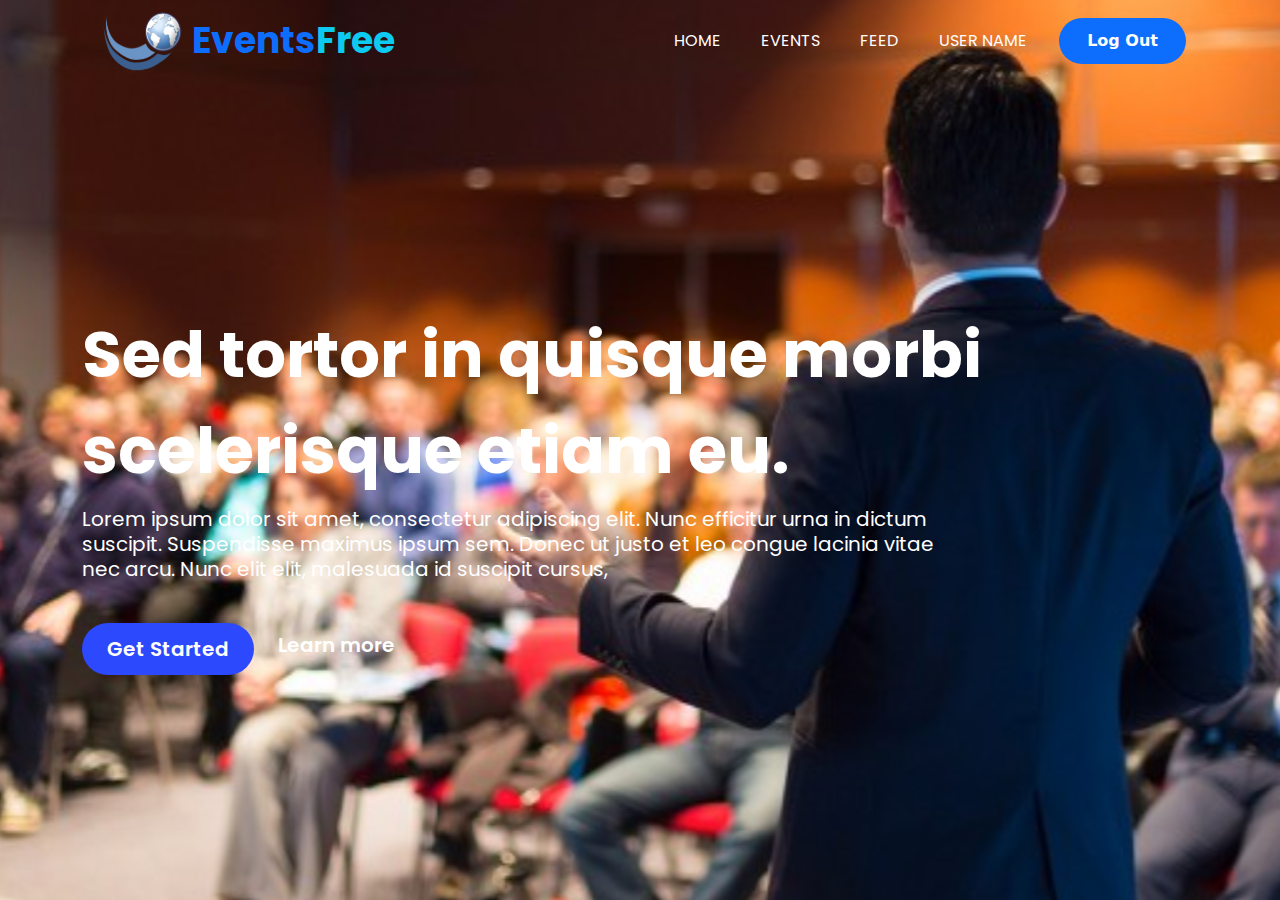
<file: homepage.html>
<!DOCTYPE html>
<html lang="en">

<head>
    <meta charset="UTF-8">
    <meta name="viewport" content="width=device-width, initial-scale=1.0">
    <title>Homepage</title>
    <link href="https://cdn.jsdelivr.net/npm/bootstrap@5.3.3/dist/css/bootstrap.min.css" rel="stylesheet"
        integrity="sha384-QWTKZyjpPEjISv5WaRU9OFeRpok6YctnYmDr5pNlyT2bRjXh0JMhjY6hW+ALEwIH" crossorigin="anonymous">
    <link rel="stylesheet" href="./assets/css/style.css">
</head>

<body>
    <header
        class="bg-img-1 min-vh-100 d-flex align-items-center justify-content-center position -sticky z -2 flex-column">
        <div class="container">
            <nav class="navbar navbar-expand-lg">
                <div class="container-fluid">
                    <div class="d-flex align-items-center">
                        <img src="./assets/images/header-img-1.svg" alt="header-img" class="header-img">
                        <a class="navbar-brand fw-bold event font-poppins text-primary font-size-36 lh-48"
                            href="#">Events<span class="text-info">Free</span></a>
                    </div>
                    <button class="navbar-toggler" type="button" data-bs-toggle="collapse" data-bs-target="#navbarNav"
                        aria-controls="navbarNav" aria-expanded="false" aria-label="Toggle navigation">
                        <span class="navbar-toggler-icon"></span>
                    </button>
                    <div class="collapse navbar-collapse" id="navbarNav">
                        <ul class="navbar-nav gap-4 align-items-center lh-24">
                            <li class="nav-item">
                                <a class="nav-link text-white fw-normal font-poppins font-size-16" href="#">HOME</a>
                            </li>
                            <li class="nav-item">
                                <a class="nav-link text-white fw-normal font-poppins font-size-16" href="#">EVENTS</a>
                            </li>
                            <li class="nav-item">
                                <a class="nav-link text-white fw-normal font-poppins font-size-16" href="#">FEED</a>
                            </li>
                            <li class="nav-item">
                                <a class="nav-link text-white fw-normal font-poppins font-size-16" href="#">USER
                                    NAME</a>
                            </li>
                            <li class="nav-item">
                                <button class="btn text-white fw-semibold bg-primary font-size-16 fw-semibold ">Log
                                    Out</button>
                            </li>
                        </ul>
                    </div>
                </div>
            </nav>
        </div>
        <div class="flex-grow-1 d-flex align-items-center justify-content-center w-100">
            <div class="container">
                <div class="row">
                    <h2 class="sed fw-bold font-size-64 lh-96 text-white font-poppins max-width-1044">Sed tortor in
                        quisque morbi scelerisque etiam eu.</h2>
                    <h3 class="fw-normal font-size-20 lh-25 text-white font-poppins max-width-915">Lorem ipsum dolor sit
                        amet, consectetur adipiscing elit. Nunc efficitur urna in dictum suscipit. Suspendisse maximus
                        ipsum sem. Donec ut justo et leo congue lacinia vitae nec arcu. Nunc elit elit, malesuada id
                        suscipit cursus,
                    </h3>
                    <div class="d-flex align-items-center gap-4 mt-33">
                        <button class="get-started-btn fw-semibold font-size-20 lh-30 font-poppins">Get
                            Started</button>
                        <h3 class="fw-semibold font-size-20 lh-30 text-white font-poppins">Learn more</h3>
                    </div>
                </div>
            </div>
        </div>
    </header>
    <script src="https://cdn.jsdelivr.net/npm/bootstrap@5.3.3/dist/js/bootstrap.bundle.min.js"
        integrity="sha384-YvpcrYf0tY3lHB60NNkmXc5s9fDVZLESaAA55NDzOxhy9GkcIdslK1eN7N6jIeHz"
        crossorigin="anonymous"></script>
</body>

</html>
</file>
<file: assets/css/style.css>
@import url(../css/root.css);
@import url('https://fonts.googleapis.com/css2?family=Poppins:ital,wght@0,100;0,200;0,300;0,400;0,500;0,600;0,700;0,800;0,900;1,100;1,200;1,300;1,400;1,500;1,600;1,700;1,800;1,900&display=swap');

/***** header navbar *****/
.navbar-collapse {
    flex-grow: 0 !important;
}

header {
    top: 0;
    background-color: var(--header-bg);
}

.btn {
    padding: 11px 28px !important;
    border-radius: 23px !important;
    border: none;
}

/***** section 1 *****/

.min-vh-70 {
    min-height: 70vh;
}

.opacity-60 {
    opacity: 60%;
}

.btn-2 {
    padding: 11px 28px 11px 28px;
    border-radius: 23px !important;
    margin-left: 60px;
    background-color: var(--btn-2);
    border: none;
    max-height: 46px;
    white-space: nowrap;
}

.btn-3 {
    padding: 11px 28px 11px 28px;
    border-radius: 23px !important;
    margin-left: 20px;
    border: none;
    background-color: var(--btn-3);
    max-height: 46px;
    white-space: nowrap;
}

/* section 2 */

.video {
    max-width: 619px;
    width: 100%;
    height: 415px;
    border-radius: 30px
}

/* section 3 */

.grid {
    display: grid;
    grid-row: 4;
    grid-column: 4;
    gap: 24px;
}

.item-1 {
    grid-row: 1/2;
    grid-column: 1/2;
}

.item-2 {
    grid-row: 1/2;
    grid-column: 2/3;
}

.item-3 {
    grid-row: 1/3;
    grid-column: 3/4;
}

.item-4 {
    grid-row: 2/3;
    grid-column: 1/3;
}

.item-5 {
    grid-row: 3/4;
    grid-column: 1/2;
}

.item-6 {
    grid-row: 3/4;
    grid-column: 2/4;
}

.grid-1 {
    height: 100%;
}

/***** section 4 *****/
.para {
    max-width: 719px;
    width: 100%;
    opacity: 60%;
}

.mt-30 {
    margin-top: 30px;
}

.input {
    width: 100%;
    height: 70px;
    border-radius: 35px;
    padding-left: 90px;
    border: 1px solid;
    border-color: var(--input-border-color);
    margin-top: 30px;
}

.input-img {
    left: 1%;
    top: 38%;
}

.input-btn {
    border-radius: 36px;
    border: none;
    right: 1%;
    top: 38.1%;
    padding: 11px 28px 11px 28px;
}

.box {
    border-radius: 0px 20px 20px 20px;
    background-color: var(--comment-box);
    width: 100%;
}

.username {
    padding-left: 20px;
}

.para-1 {
    width: 100%;
    max-width: 1199px;
    padding-left: 20px;
    opacity: 60%;
}

.delete-svg {
    margin-left: 95px;
}

.mt-8 {
    margin-top: 8px;
}

/* footer  */
.footer {
    background: var(--bg-black);
}

footer ul li {
    padding-bottom: 10px;
}

.footer ul {
    padding: 0px !important;
}

.footer-box {
    width: 100%;
    height: 100%;
    background-color: var(--footer-color);
}

/********** feed page **********/

/***** section 1 *****/
.box-2 {
    max-width: 171px;
    height: 138px;
    width: 100%;
    border-radius: 20px;
    opacity: 10%;
    background-color: var(--btn-3);
}

.gap-20 {
    gap: 20px;
}

/***** section 2 *****/
.max-width-561 {
    max-width: 561px;
}

.max-width-553 {
    max-width: 553px;
}

.gap-40 {
    gap: 40px;
}

.parent-div {
    max-width: 322px;
    width: 100%;
    height: 138px;
    border: none;
    border-radius: 20px;
    box-shadow: 0px 8px 35px 0px #0000001A;
}

.quis {
    color: var(--parent-box-grey-color);
    max-width: 180px;
}

.max-w-114 {
    max-width: 114px;
}

.h-112 {
    height: 112px;
}

.pl-13 {
    padding-left: 13px;
}

.mt-13 {
    margin-top: 13px;
}

.box-1 {
    width: 100px;
    height: 100px;
    border-radius: 20px;
    background-color: white;
    right: 3%;
    bottom: 5%;
}

.container-shadow {
    border: 1px solid;
    border-color: var(--feed-border-color);
    border-radius: 30px;
    box-shadow: 0px 8px 35px 0px #0000001A;
}

.container-border {
    border: 1px solid;
    border-color: var(--feed-border-color);
    border-radius: 30px;
}

.pl-30 {
    padding-left: 30px;
}

/***** section 3 *****/


/************************ event page  **********************/

.bg-img {
    background-image: url(../images/event-page-header-img.svg);
    background-position: center;
    background-repeat: no-repeat;
    background-size: cover;
}

.pt-131 {
    padding-top: 131px;
}

.pb-50 {
    padding-bottom: 50px;
}

.mt-68 {
    margin-top: 68px;
}

/******************* section 1 ***********************/

.event-box {
    border: 1px solid #00000033;
    padding: 35px 37px 30px 43px;
    border-radius: 20px;
    transition: all 300ms linear;
}

.border-all {
    border-radius: 20px;
    transition: all 300ms linear;
}

.event-box:hover {
    box-shadow: 0px 8px 35px 0px #0000001A;
    border: 1px solid white;
}

.event-box:hover .border-all {
    border-radius: 0px;
}

.max-width-344 {
    max-width: 344px;
}

.pl-43 {
    padding-left: 43px;
}

.pt-35 {
    padding-top: 35px;
}

.pt-21 {
    padding-top: 21px;
}

.pt-17 {
    padding-top: 17px;
}

.mt-32 {
    margin-top: 32px;
}

.ml-43 {
    margin-left: 43px;
}

.go-check-btn {
    background-color: var(--btn-3);
    color: white;
    border: none;
    border-radius: 23px;
    width: 134px;
    height: 46px;
}

.row-gap-25 {
    row-gap: 25px;
}

.pb-155 {
    padding-bottom: 155px;
}

.pb-33 {
    padding-bottom: 33px;
}

/*************************** homepage ******************************/

.bg-img-1 {
    background-image: url(../images/homepage-header-img.svg);
    background-position: center;
    background-repeat: no-repeat;
    background-size: cover;
}

.max-width-1044 {
    max-width: 1044px;
}

.max-width-915 {
    max-width: 915px;
}

.get-started-btn {
    width: 172px;
    height: 52px;
    border-radius: 28px;
    border: none;
    color: white;
    background-color: var(--btn-3);
}

.mt-33{
    margin-top: 33px;
}























@media (max-width:768px) {
    .item-1 {
        grid-row: 1/2;
        grid-column: 1/2;
    }

    .item-2 {
        grid-row: 2/3;
        grid-column: 1/2;
    }

    .item-3 {
        grid-row: 1/3;
        grid-column: 2/3;
    }

    .item-4 {
        grid-row: 3/4;
        grid-column: 1/3;
    }

    .item-5 {
        grid-row: 4/4;
        grid-column: 1/2;
    }

    .item-6 {
        grid-row: 4/4;
        grid-column: 2/3;
    }
}

@media (max-width:576px) {
    .item-1 {
        grid-row: 1/2;
        grid-column: 1/2;
    }

    .item-2 {
        grid-row: 2/3;
        grid-column: 1/2;
    }

    .item-3 {
        grid-row: 6/7;
        grid-column: 1/2;
    }

    .item-4 {
        grid-row: 4/5;
        grid-column: 1/2;
    }

    .item-5 {
        grid-row: 3/4;
        grid-column: 1/2;
    }

    .item-6 {
        grid-row: 5/6;
        grid-column: 1/2;
    }

    .font-size-36 {
        font-size: 23px;
    }

    .header-img {
        max-width: 70px;
    }
}

@media (max-width:1200px) {
    .btn-3 {
        margin-top: 10px;
        margin-left: 0px;
    }

    .btn-2 {
        margin-left: 0px;
    }

}

@media (max-width:992px) {
    .sed {
        font-size: var(--fs-48);
        line-height: unset;
    }
}
</file>
